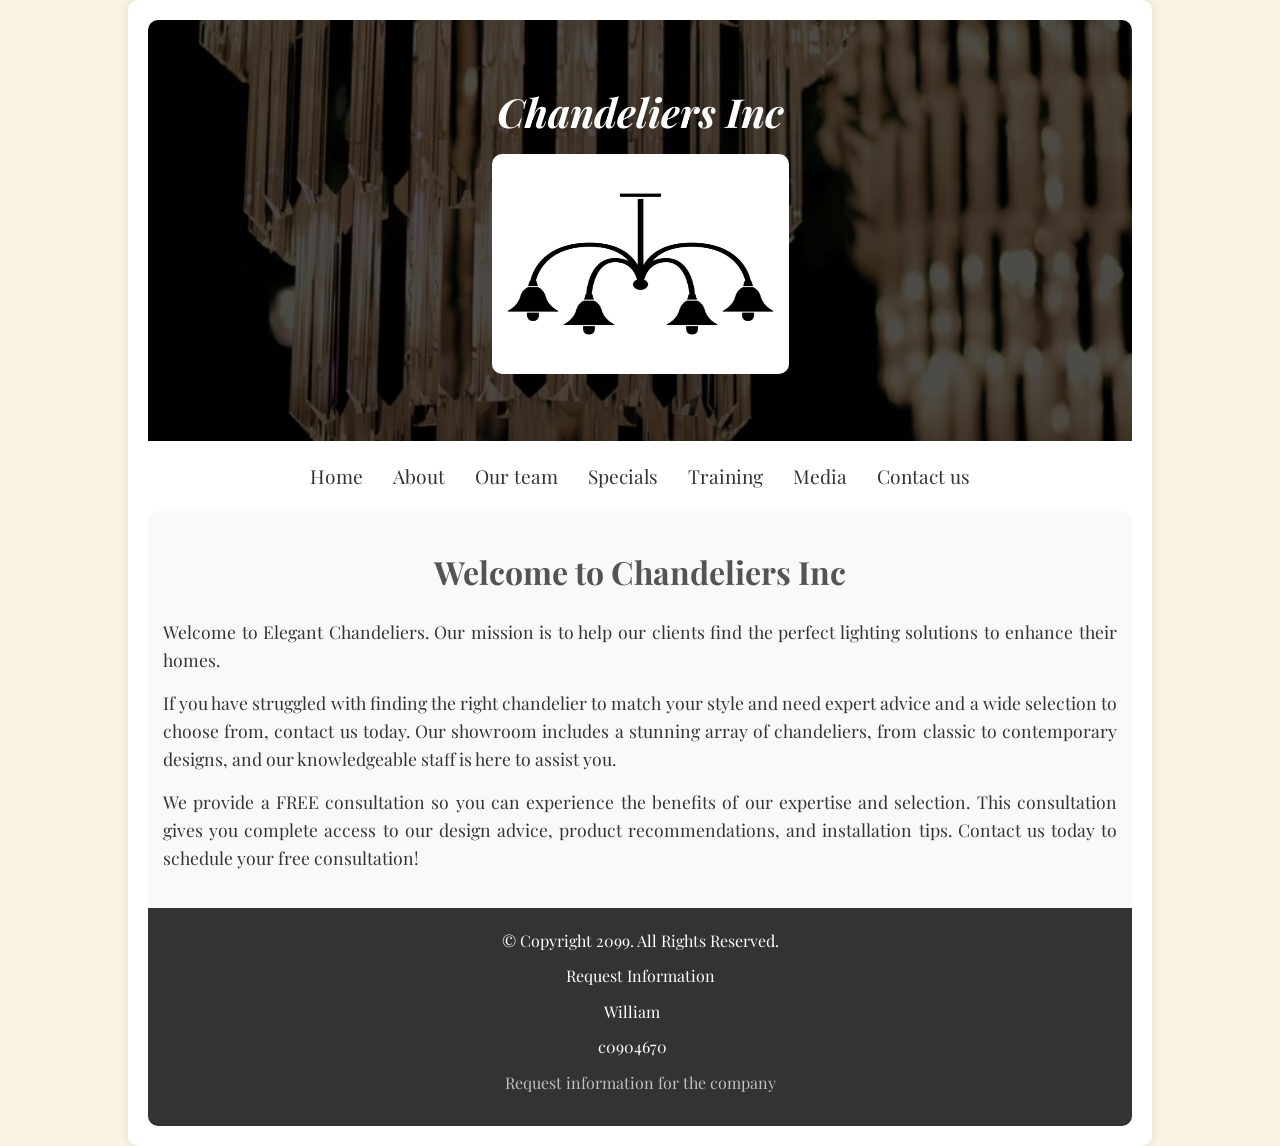
<file: index.html>
<!DOCTYPE html>
<html lang="en">
<head>
    <!--This website template  was created by: William Lemus Student ID: c0904670-->
    <title>Home - Chandeliers Inc</title>
    <meta charset="UTF-8">
    <link rel="icon" type="image/x-icon" href="images/chandelier_fav_icon.png">
    <meta name="viewport" content="width=device-width, initial-scale=1.0">
    <link rel="stylesheet" href="css/style.css">
    <link rel="preconnect" href="https://fonts.googleapis.com">
    <link rel="preconnect" href="https://fonts.gstatic.com" crossorigin>
    <link href="https://fonts.googleapis.com/css2?family=Playfair+Display:ital,wght@0,400..900;1,400..900&display=swap" rel="stylesheet">
</head>
<body>

    <div id="container">
    
        <!--Use the header area for the website name or logo-->
        <header>
            <h1>Chandeliers Inc</h1>
            <a href="index.html"><img src="images/chandeliers-logo.jpg" alt="chandeliers logo" height="220" width="297"></a>
        </header>
        <!--Use the nav area to add hyperlinks to other pages within the website-->

        <nav>
            <button class="hamburger" aria-label="Toggle navigation">
                &#9776;
            </button>
            <ul class="nav-menu">
                <li><a href="index.html">Home</a></li>
                <li><a href="about.html">About</a></li>
                <li><a href="team.html">Our team</a></li>
                <li><a href="specials.html">Specials</a></li>
                <li><a href="training.html">Training</a></li>
                <li><a href="media.html">Media</a></li>
                <li><a href="contact.html">Contact us</a></li>
            </ul>
        </nav>
        
        <!--Use the main area to add the main content of the webpage-->
        <main>

            <div id="intro">

                <h1>Welcome to Chandeliers Inc</h1>

                <p>Welcome to Elegant Chandeliers. Our mission is to help our clients find the perfect lighting solutions to enhance their homes.</p>

                <p>If you have struggled with finding the right chandelier to match your style and need expert advice and a wide selection to choose from, contact us today. Our showroom includes a stunning array of chandeliers, from classic to contemporary designs, and our knowledgeable staff is here to assist you.</p>
    
                <p>We provide a FREE consultation so you can experience the benefits of our expertise and selection. This consultation gives you complete access to our design advice, product recommendations, and installation tips. Contact us today to schedule your free consultation!</p>

            </div>
   
        </main>
        
        
        <!--Use the footer area to add webpage footer content-->
        <footer>
            <p>&copy; Copyright 2099. All Rights Reserved.</p>
            <p>Request Information</p>
            <p>William &nbsp; &nbsp;</p>
            <p>c0904670 &nbsp; &nbsp;</p>
            <p><a href="mailto:chandelierscompany@chandeliers.com">Request information for the company</a></p>
        </footer>
    </div>
    <script src="script/script.js"></script>
</body>
</html>
</file>
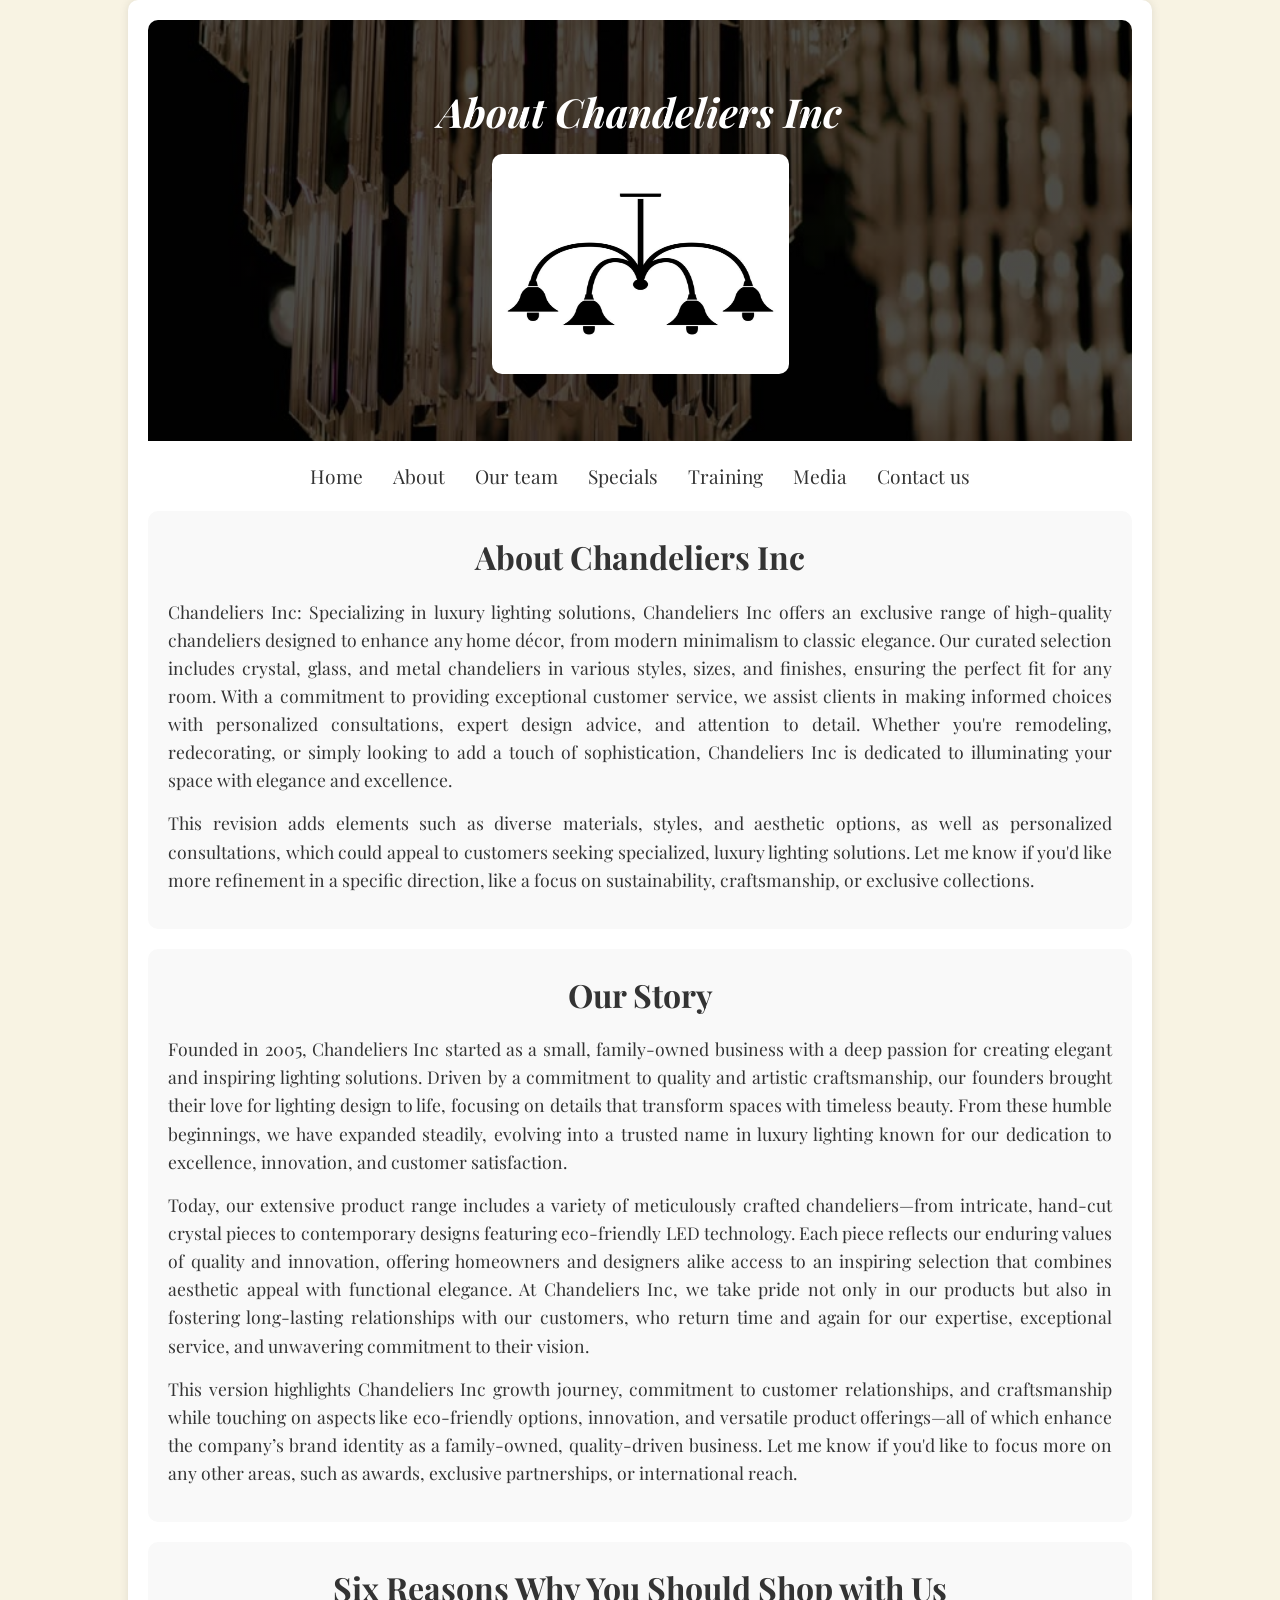
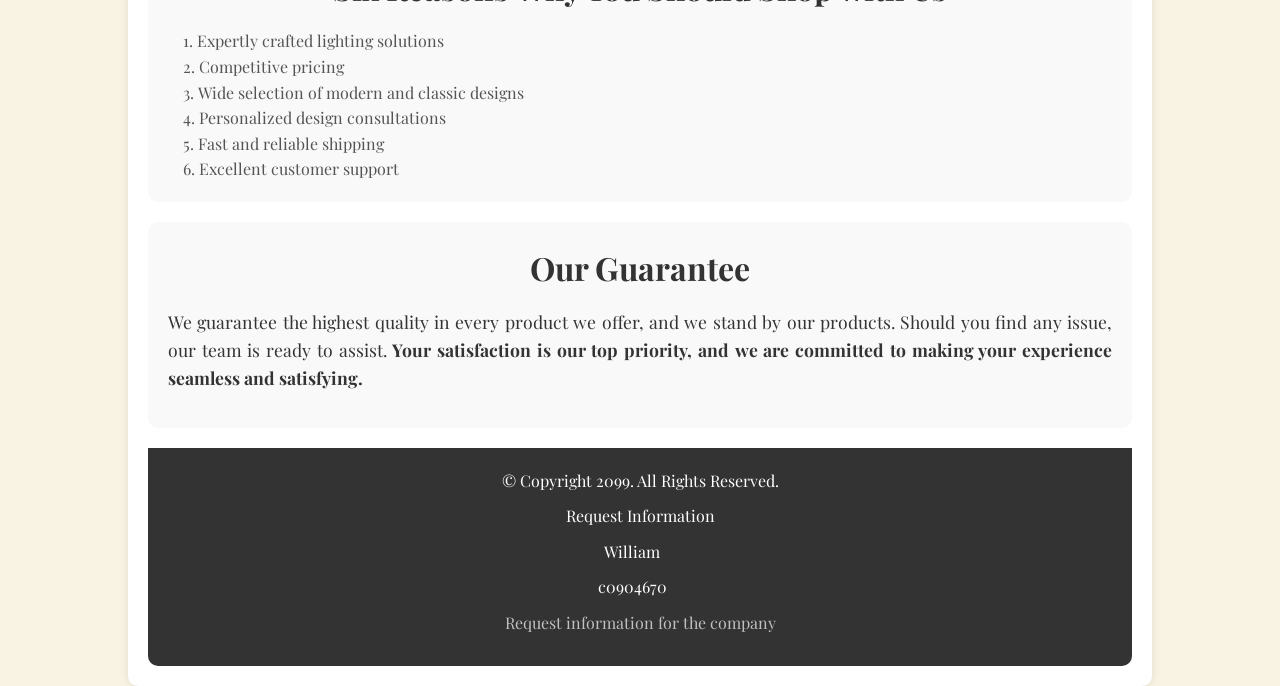
<file: about.html>
<!DOCTYPE html>
<html lang="en">
<head>
     <!--This website was created by: William Lemus Student ID: c0904670-->
    <title>About Us - Chandeliers Inc</title>
    <meta charset="UTF-8">
    <link rel="icon" type="image/x-icon" href="images/chandelier_fav_icon.png">
    <meta name="viewport" content="width=device-width, initial-scale=1.0">
    <link rel="stylesheet" href="css/about.css">
    <link rel="preconnect" href="https://fonts.googleapis.com">
    <link rel="preconnect" href="https://fonts.gstatic.com" crossorigin>
    <link href="https://fonts.googleapis.com/css2?family=Playfair+Display:ital,wght@0,400..900;1,400..900&display=swap" rel="stylesheet">
</head>
<body>
    <div id="container">
        <header>
            <h1>About Chandeliers Inc</h1>
            <a href="index.html"><img src="images/chandeliers-logo.jpg" alt="chandeliers logo" height="220" width="297"></a>
        </header>

        <!-- Navigation -->
        <nav>
            <button class="hamburger" aria-label="Toggle navigation">
                &#9776;
            </button>
            <ul class="nav-menu">
                <li><a href="index.html">Home</a></li>
                <li><a href="about.html">About</a></li>
                <li><a href="team.html">Our team</a></li>
                <li><a href="specials.html">Specials</a></li>
                <li><a href="training.html">Training</a></li>
                <li><a href="media.html">Media</a></li>
                <li><a href="contact.html">Contact us</a></li>
            </ul>
        </nav>

        <!-- About Section -->
        <section class="viewport mobile">
            <h2>About Chandeliers Inc</h2>
            <p>Chandeliers Inc: Specializing in luxury lighting solutions, Chandeliers Inc offers an exclusive range of high-quality chandeliers designed to enhance any home décor, from modern minimalism to classic elegance. Our curated selection includes crystal, glass, and metal chandeliers in various styles, sizes, and finishes, ensuring the perfect fit for any room. With a commitment to providing exceptional customer service, we assist clients in making informed choices with personalized consultations, expert design advice, and attention to detail. Whether you're remodeling, redecorating, or simply looking to add a touch of sophistication, Chandeliers Inc is dedicated to illuminating your space with elegance and excellence.</p>
            <p>This revision adds elements such as diverse materials, styles, and aesthetic options, as well as personalized consultations, which could appeal to customers seeking specialized, luxury lighting solutions. Let me know if you'd like more refinement in a specific direction, like a focus on sustainability, craftsmanship, or exclusive collections.</p>
        </section>

        <!-- Our Story Section -->
        <section class="viewport tablet">
            <h2>Our Story</h2>
            <p>Founded in 2005, Chandeliers Inc started as a small, family-owned business with a deep passion for creating elegant and inspiring lighting solutions. Driven by a commitment to quality and artistic craftsmanship, our founders brought their love for lighting design to life, focusing on details that transform spaces with timeless beauty. From these humble beginnings, we have expanded steadily, evolving into a trusted name in luxury lighting known for our dedication to excellence, innovation, and customer satisfaction.</p>
            <p>Today, our extensive product range includes a variety of meticulously crafted chandeliers—from intricate, hand-cut crystal pieces to contemporary designs featuring eco-friendly LED technology. Each piece reflects our enduring values of quality and innovation, offering homeowners and designers alike access to an inspiring selection that combines aesthetic appeal with functional elegance. At Chandeliers Inc, we take pride not only in our products but also in fostering long-lasting relationships with our customers, who return time and again for our expertise, exceptional service, and unwavering commitment to their vision.</p>
            <p>This version highlights Chandeliers Inc growth journey, commitment to customer relationships, and craftsmanship while touching on aspects like eco-friendly options, innovation, and versatile product offerings—all of which enhance the company’s brand identity as a family-owned, quality-driven business. Let me know if you'd like to focus more on any other areas, such as awards, exclusive partnerships, or international reach.</p>
        </section>

        <!-- Reasons to Shop with Us -->
        <section class="viewport desktop">
            <h2>Six Reasons Why You Should Shop with Us</h2>
            <ol>
                <li>Expertly crafted lighting solutions</li>
                <li>Competitive pricing</li>
                <li>Wide selection of modern and classic designs</li>
                <li>Personalized design consultations</li>
                <li>Fast and reliable shipping</li>
                <li>Excellent customer support</li>
            </ol>
        </section>

        <!-- Our Guarantee Section -->
        <section class="viewport desktop">
            <h2>Our Guarantee</h2>
            <p>We guarantee the highest quality in every product we offer, and we stand by our products. Should you find any issue, our team is ready to assist. <strong>Your satisfaction is our top priority, and we are committed to making your experience seamless and satisfying.</strong></p>
        </section>

        <!-- Footer -->
        <footer>
            <p>&copy; Copyright 2099. All Rights Reserved.</p>
            <p>Request Information</p>
            <p>William &nbsp; &nbsp;</p>
            <p>c0904670 &nbsp; &nbsp;</p>
            <p><a href="mailto:chandelierscompany@chandeliers.com">Request information for the company</a></p>
        </footer>
    </div>
    <script src="script/script.js"></script>
</body>
</html>
</file>
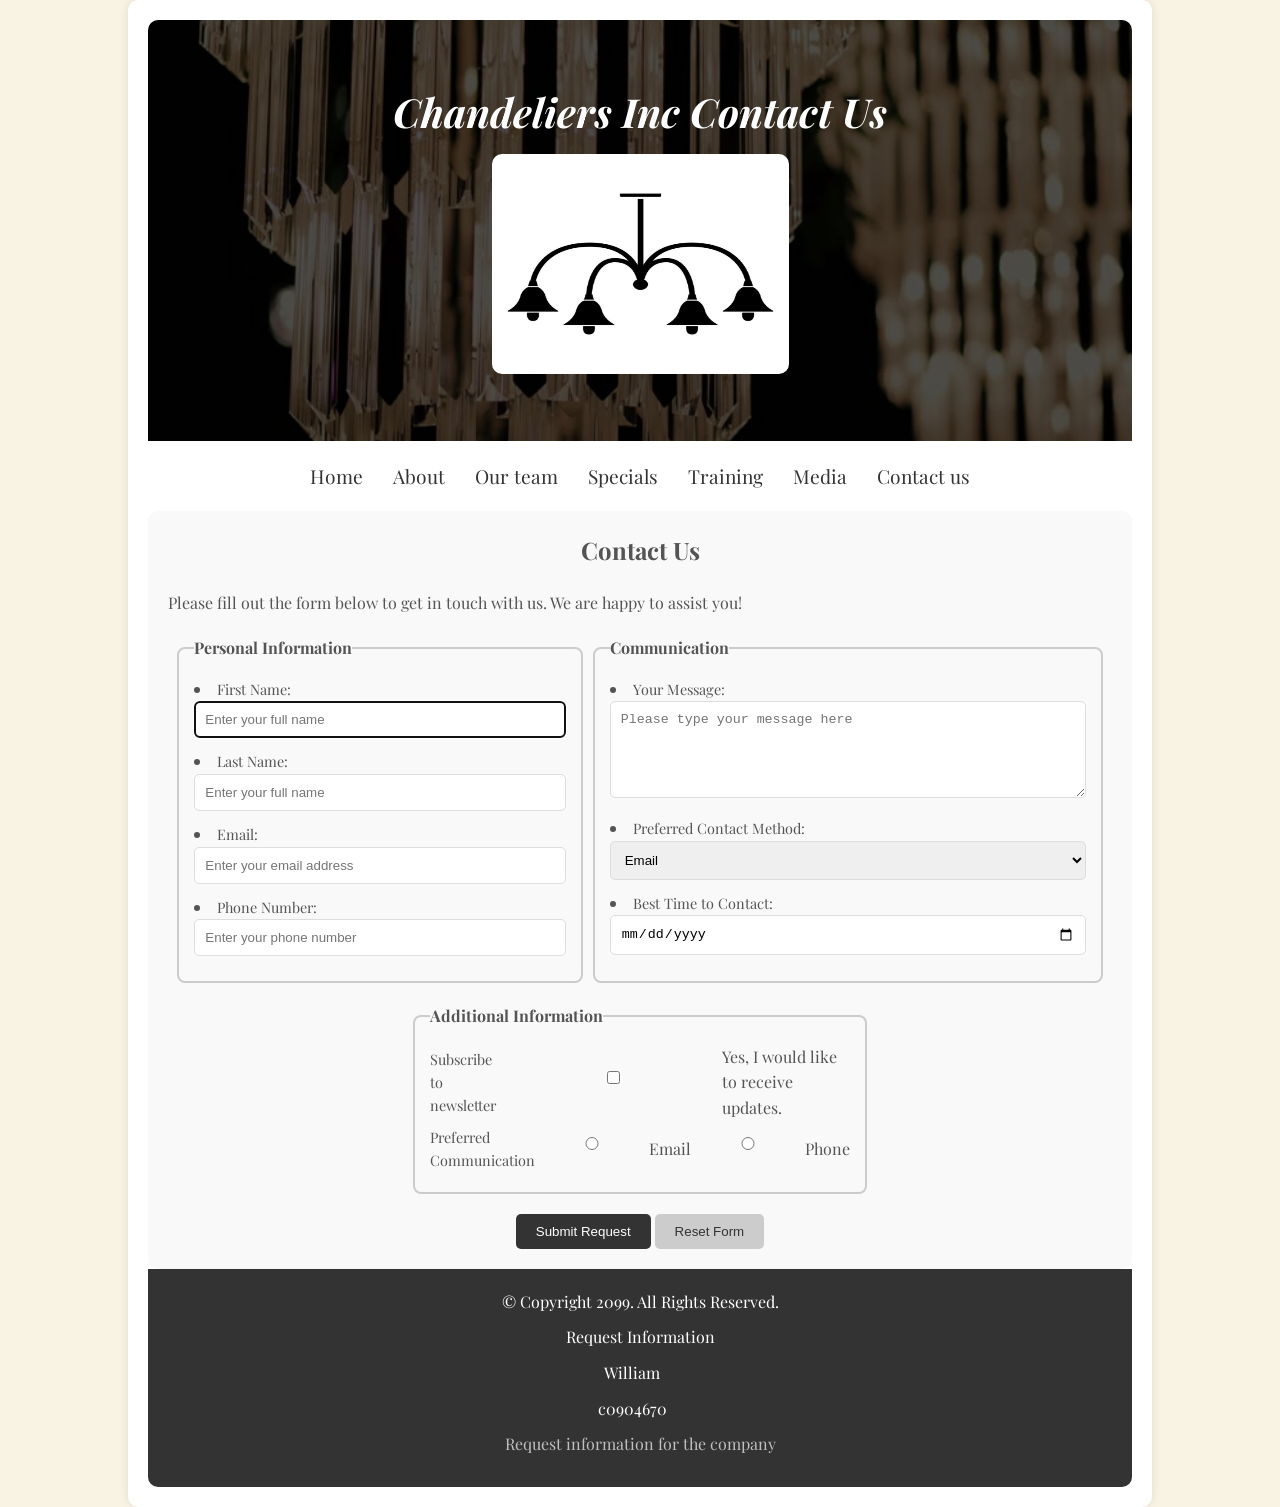
<file: contact.html>
<!DOCTYPE html>
<html lang="en">
<head>
     <!--This website was created by: William Lemus Student ID: c0904670-->
    <title>Contact Us - Chandeliers Inc</title>
    <meta charset="UTF-8">
    <link rel="icon" type="image/x-icon" href="images/chandelier_fav_icon.png">
    <meta name="viewport" content="width=device-width, initial-scale=1.0">
    <link rel="stylesheet" href="css/contact.css"> <!-- Link to the external CSS file -->
    <link rel="preconnect" href="https://fonts.googleapis.com">
    <link rel="preconnect" href="https://fonts.gstatic.com" crossorigin>
    <link href="https://fonts.googleapis.com/css2?family=Playfair+Display:ital,wght@0,400..900;1,400..900&display=swap" rel="stylesheet">
</head>
<body>

    <div id="container">
        <header>
            <h1>Chandeliers Inc Contact Us</h1>
            <a href="index.html"><img src="images/chandeliers-logo.jpg" alt="chandeliers logo" height="220" width="297"></a>
        </header>
        <nav>
            <button class="hamburger" aria-label="Toggle navigation">
                &#9776;
            </button>
            <ul class="nav-menu">
                <li><a href="index.html">Home</a></li>
                <li><a href="about.html">About</a></li>
                <li><a href="team.html">Our team</a></li>
                <li><a href="specials.html">Specials</a></li>
                <li><a href="training.html">Training</a></li>
                <li><a href="media.html">Media</a></li>
                <li><a href="contact.html">Contact us</a></li>
            </ul>
        </nav>

        <!-- Contact Form Section -->
        <main>
            <h2>Contact Us</h2>
            <p>Please fill out the form below to get in touch with us. We are happy to assist you!</p>

            <form id="contact-form" action="#" method="post">
                <div class="flex">
                    <fieldset>
                        <legend>Personal Information</legend>
                        <ul>
                            <li>
                                <label for="Fname">First Name:</label>
                                <input type="text" id="name" name="name" value="" size="30" required autofocus placeholder="Enter your full name">
                            </li>
                            <li>
                                <label for="Lname">Last Name:</label>
                                <input type="text" id="name" name="name" value="" size="30" required autofocus placeholder="Enter your full name">
                            </li>
                            <li>
                                <label for="email">Email:</label>
                                <input type="email" id="email" name="email" required placeholder="Enter your email address">
                            </li>
                            <li>
                                <label for="phone">Phone Number:</label>
                                <input type="text" id="phone" name="phone" placeholder="Enter your phone number">
                            </li>
                        </ul>
                    </fieldset>
                    <fieldset>
                        <legend>Communication</legend>
                        <ul>
                            <li>
                                <label for="message">Your Message:</label>
                                <textarea id="message" name="message" rows="5" cols="40" placeholder="Please type your message here" required></textarea>
                            </li>
                            <li>
                                <label for="preferred_contact">Preferred Contact Method:</label>
                                <select id="preferred_contact" name="preferred_contact">
                                    <option value="email">Email</option>
                                    <option value="phone">Phone</option>
                                </select>
                            </li>
                            <li>
                                <label for="contact_time">Best Time to Contact:</label>
                                <input type="date" id="contact_time" name="contact_time">
                            </li>
                        </ul>
                    </fieldset>
                </div>
                <div class="field">
                <fieldset>
                    
                        <legend>Additional Information</legend>
                        <div class="form-group">
                            <label for="subscribe">Subscribe to newsletter</label>
                            <input type="checkbox" id="subscribe" name="subscribe" value="yes"> Yes, I would like to receive updates.
                        </div>
                        <div class="form-group">
                            <label for="communication">Preferred Communication</label>
                            <input type="radio" id="email_contact" name="communication" value="email"> Email
                            <input type="radio" id="phone_contact" name="communication" value="phone"> Phone
                        </div>
                </div>
                </fieldset>
                <div class="form-actions">
                    <button type="submit">Submit Request</button>
                    <button type="reset">Reset Form</button>
                </div>
            </form>
        </main>

        <footer>
            <p>&copy; Copyright 2099. All Rights Reserved.</p>
            <p>Request Information</p>
            <p>William &nbsp; &nbsp;</p>
            <p>c0904670 &nbsp; &nbsp;</p>
            <p><a href="mailto:chandelierscompany@chandeliers.com">Request information for the company</a></p>
        </footer>
    </div>
    <script src="script/script.js"></script>   
</body>
</html>
</file>
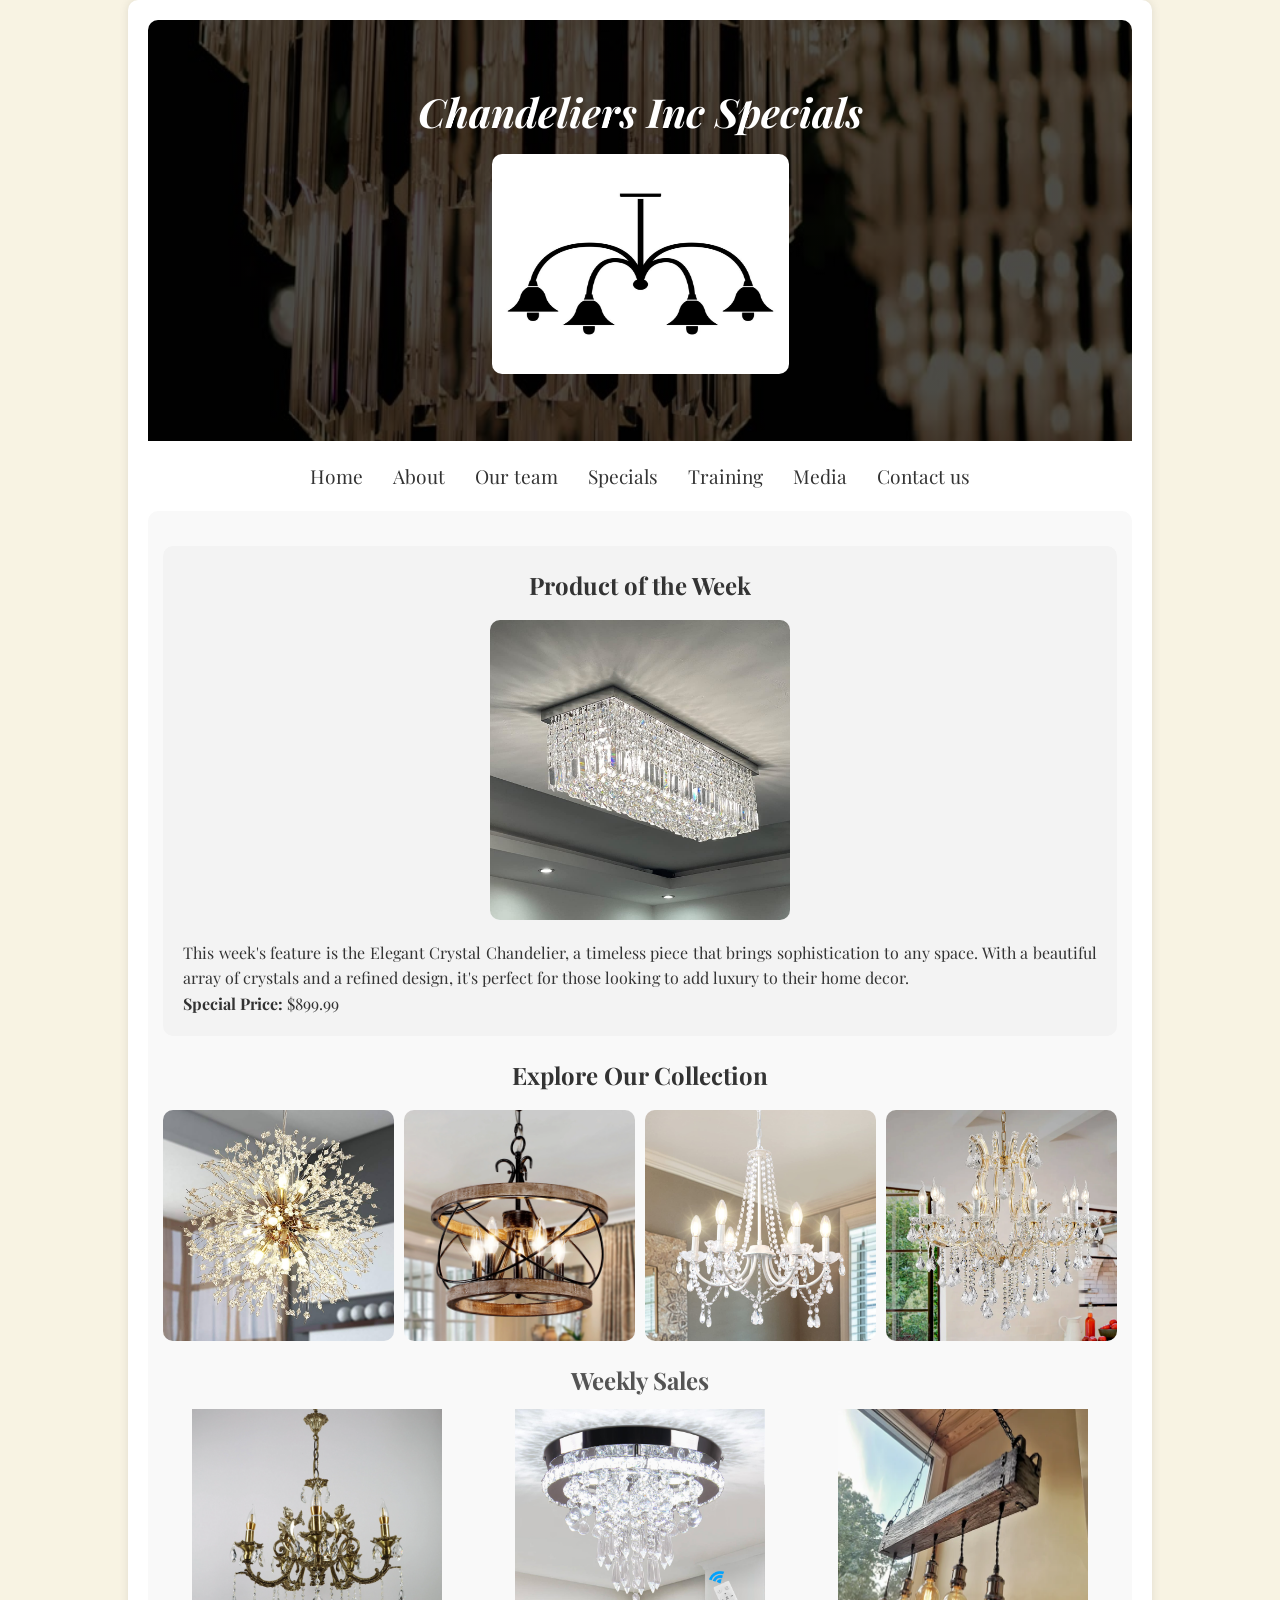
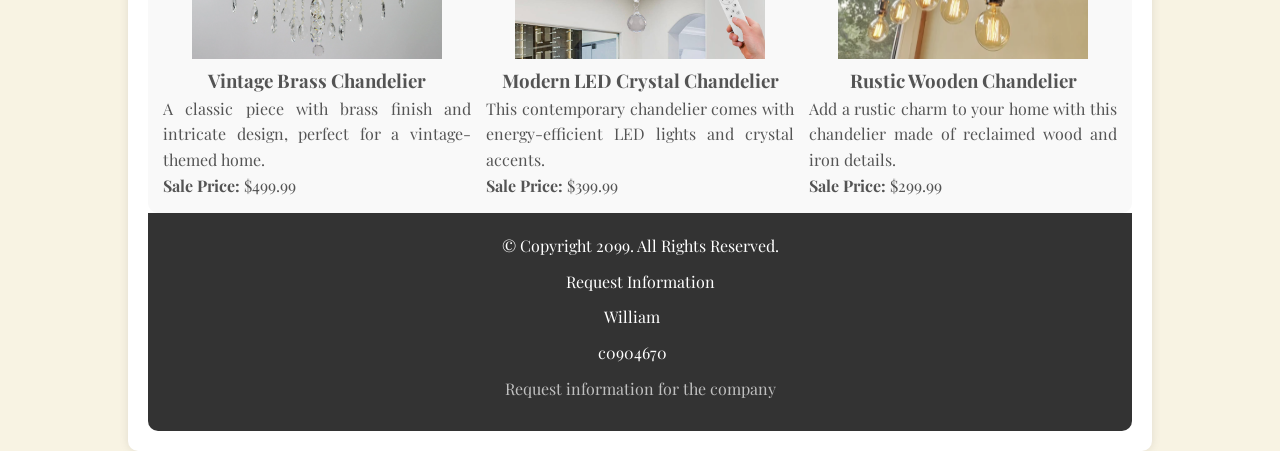
<file: specials.html>
<!DOCTYPE html>
<html lang="en">
<head>
     <!--This website was created by: William Lemus Student ID: c0904670-->
    <title>Specials - Chandeliers Inc</title>
    <meta charset="UTF-8">
    <link rel="icon" type="image/x-icon" href="images/chandelier_fav_icon.png">
    <meta name="viewport" content="width=device-width, initial-scale=1.0">
    <link rel="stylesheet" href="css/style.css">
    <link rel="preconnect" href="https://fonts.googleapis.com">
    <link rel="preconnect" href="https://fonts.gstatic.com" crossorigin>
    <link href="https://fonts.googleapis.com/css2?family=Playfair+Display:ital,wght@0,400..900;1,400..900&display=swap" rel="stylesheet">
</head>
<body>
    <div id="container">

        <header>
            <h1>Chandeliers Inc Specials</h1>
            <a href="index.html"><img src="images/chandeliers-logo.jpg" alt="chandeliers logo" height="220" width="297"></a>
        </header>
        
        <!-- Banner Section -->
        <!-- <section id="banner">
                <h1>Chandeliers Inc Specials</h1>
            </section>-->

        <!-- Navigation -->
        <nav>
            <button class="hamburger" aria-label="Toggle navigation">
                &#9776;
            </button>
            <ul class="nav-menu">
                <li><a href="index.html">Home</a></li>
                <li><a href="about.html">About</a></li>
                <li><a href="team.html">Our team</a></li>
                <li><a href="specials.html">Specials</a></li>
                <li><a href="training.html">Training</a></li>
                <li><a href="media.html">Media</a></li>
                <li><a href="contact.html">Contact us</a></li>
            </ul>
        </nav>

        <!-- Main Content -->
        <main>
            <!-- Product of the Week -->
            <section id="product-of-the-week">
                <h2>Product of the Week</h2>
                <div class="product-details">
                    <img src="images/Elegant_Crystal_Chandelier.jpg" alt="Product of the Week - Elegant Crystal Chandelier" class="product-img">
                    <div class="product-description">
                        <p>This week's feature is the Elegant Crystal Chandelier, a timeless piece that brings sophistication to any space. With a beautiful array of crystals and a refined design, it's perfect for those looking to add luxury to their home decor.</p>
                        <p><strong>Special Price:</strong> $899.99</p>
                    </div>
                </div>
            </section>

            <!-- Chandelier Gallery -->
            <section id="gallery">
                <h2>Explore Our Collection</h2>
                <div class="gallery-images">
                    <img src="images/Chandeliers1.jpg" alt="Chandelier 1">
                    <img src="images/chandeliers2.jpg" alt="Chandelier 2">
                    <img src="images/chandeliers3.jpg" alt="Chandelier 3">
                    <img src="images/chandeliers44.png" alt="Chandelier 4">
                </div>
            </section>

            <!-- Weekly Sales Section -->
            <section id="weekly-sales">
                <h2>Weekly Sales</h2>
                <div class="sales-items">
                    <div class="sale-item">
                        <img src="images/Vintage_Brass_Chandelier.jpg" alt="Vintage Brass Chandelier" width="250" height="250">
                        <div class="sale-description">
                            <h3>Vintage Brass Chandelier</h3>
                            <p>A classic piece with brass finish and intricate design, perfect for a vintage-themed home.</p>
                            <p><strong>Sale Price:</strong> $499.99</p>
                        </div>
                    </div>

                    <div class="sale-item">
                        <img src="images/Modern_LED_Crystal_Chandelier.jpg" alt="Modern LED Crystal Chandelier" width="250" height="250">
                        <div class="sale-description">
                            <h3>Modern LED Crystal Chandelier</h3>
                            <p>This contemporary chandelier comes with energy-efficient LED lights and crystal accents.</p>
                            <p><strong>Sale Price:</strong> $399.99</p>
                        </div>
                    </div>

                    <div class="sale-item">
                        <img src="images/Rustic_Wooden_Chandelier.jpg" alt="Rustic Wooden Chandelier" width="250" height="250">
                        <div class="sale-description">
                            <h3>Rustic Wooden Chandelier</h3>
                            <p>Add a rustic charm to your home with this chandelier made of reclaimed wood and iron details.</p>
                            <p><strong>Sale Price:</strong> $299.99</p>
                        </div>
                    </div>
                </div>
            </section>
        </main>

        <!-- Footer -->
        <footer>
            <p>&copy; Copyright 2099. All Rights Reserved.</p>
            <p>Request Information</p>
            <p>William &nbsp; &nbsp;</p>
            <p>c0904670 &nbsp; &nbsp;</p>
            <p><a href="mailto:chandelierscompany@chandeliers.com">Request information for the company</a></p>
        </footer>
    </div>
    <script src="script/script.js"></script>
</body>
</html>
</file>
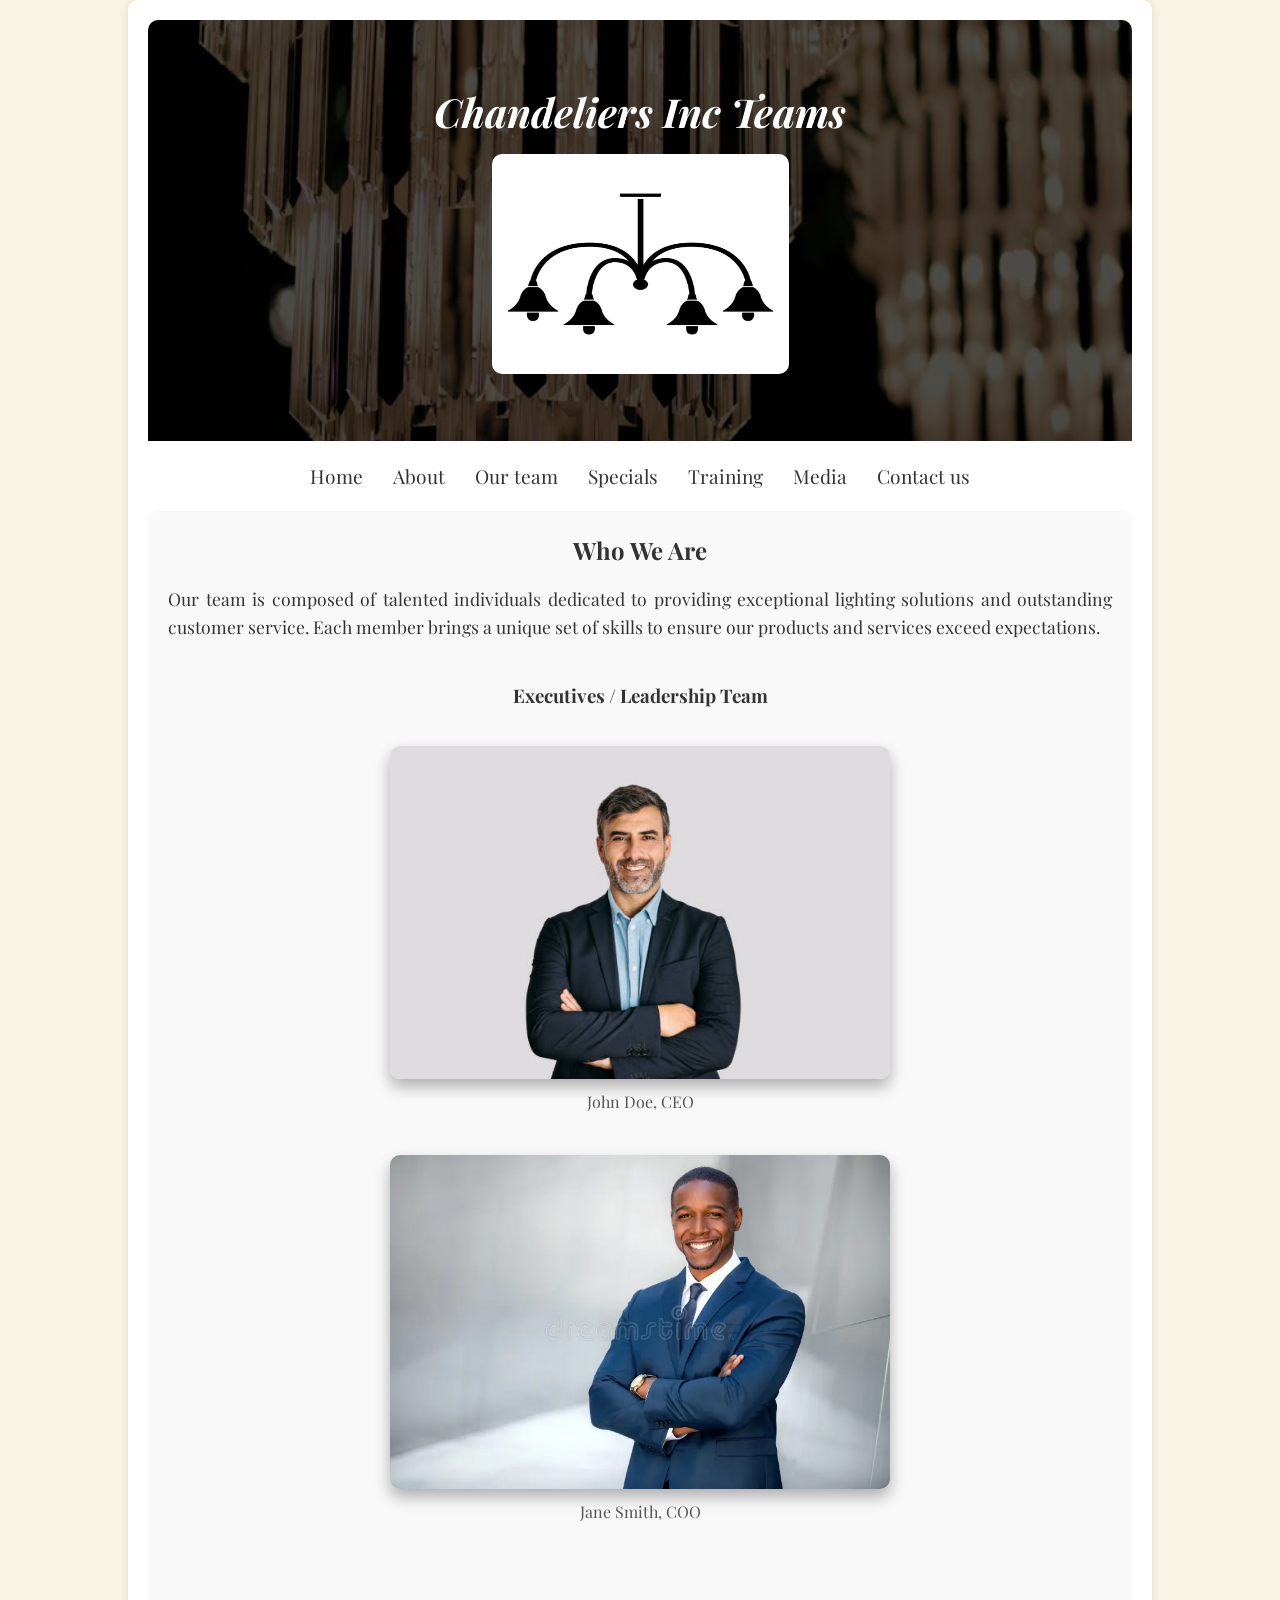
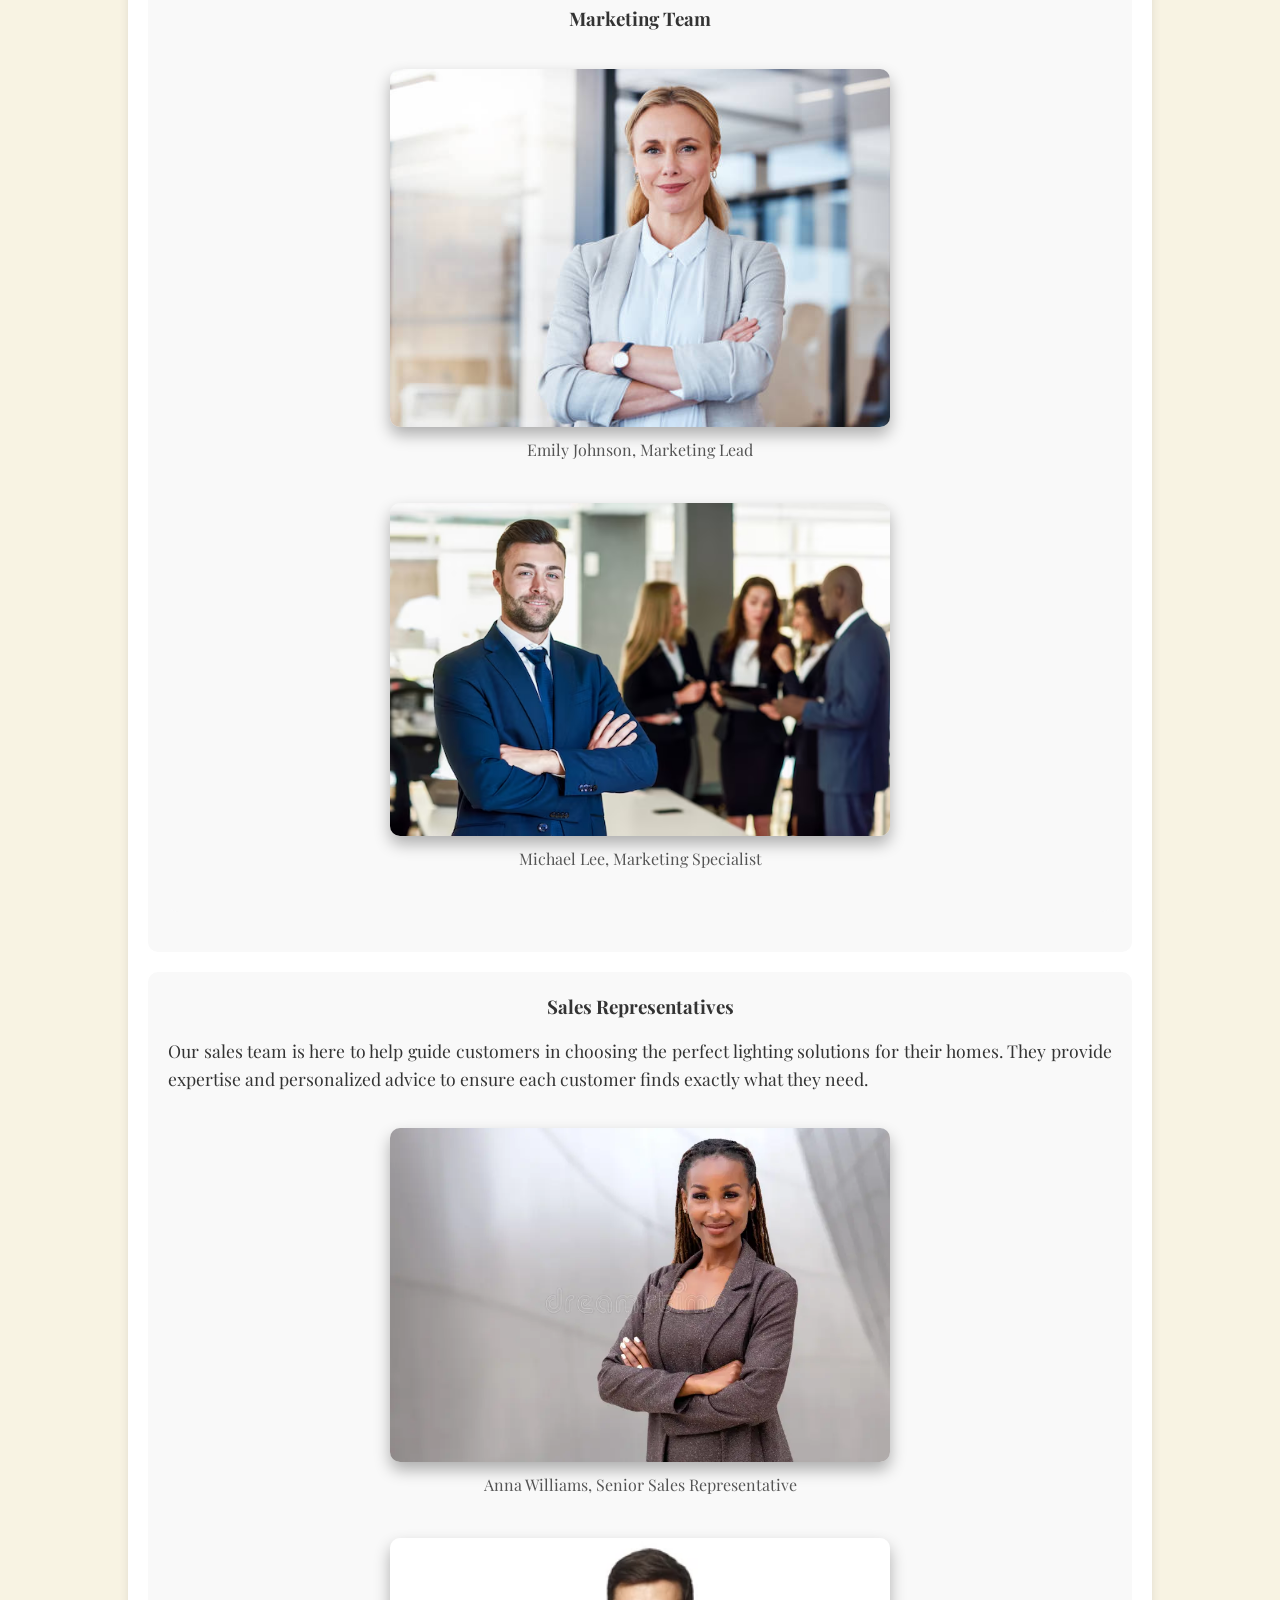
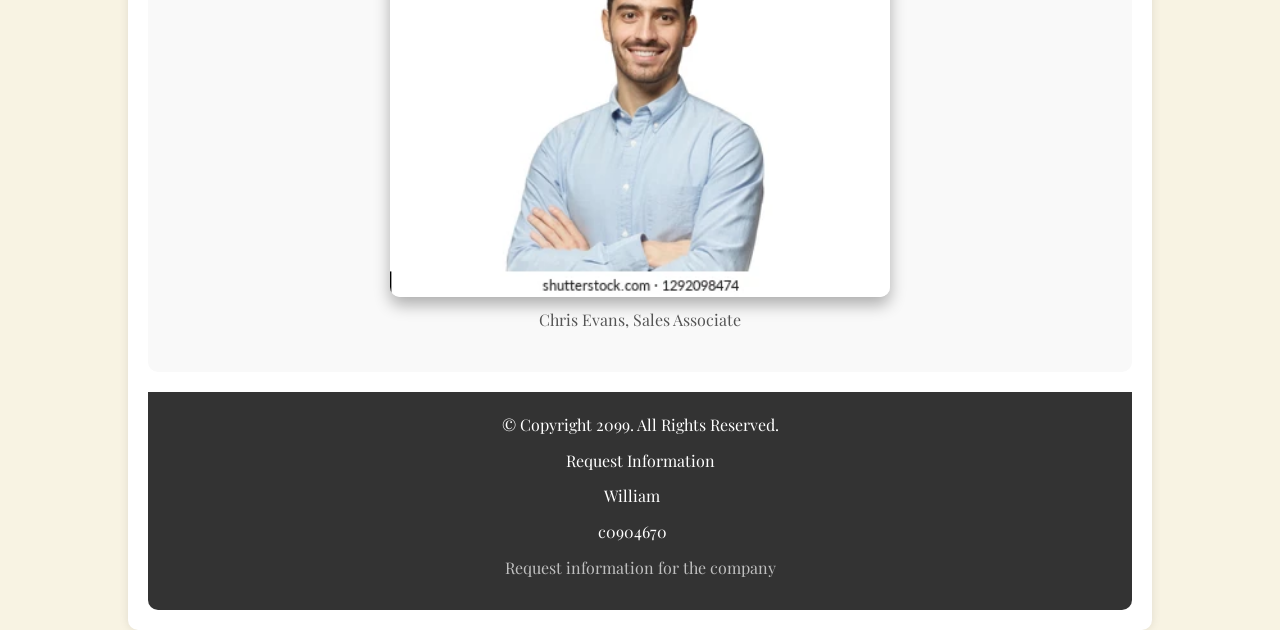
<file: team.html>
<!DOCTYPE html>
<html lang="en">
<head>
     <!--This website was created by: William Lemus Student ID: c0904670-->
    <title>Our Team - Chandeliers Inc</title>
    <link rel="icon" type="image/x-icon" href="images/chandelier_fav_icon.png">
    <meta charset="UTF-8">
    <meta name="viewport" content="width=device-width, initial-scale=1.0">
    <link rel="stylesheet" href="css/team.css">
    <link rel="preconnect" href="https://fonts.googleapis.com">
    <link rel="preconnect" href="https://fonts.gstatic.com" crossorigin>
    <link href="https://fonts.googleapis.com/css2?family=Playfair+Display:ital,wght@0,400..900;1,400..900&display=swap" rel="stylesheet">
</head>
<body>
    <div id="container">
        
        <header>
            <h1>Chandeliers Inc Teams</h1>
            <a href="index.html"><img src="images/chandeliers-logo.jpg" alt="chandeliers logo" height="220" width="297"></a>
        </header>
        
        <!-- Banner Section -->
        <!--<section id="banner">
            <h1>Chandeliers Inc Specials</h1>
        </section>-->

        <!-- Navigation -->
        <nav>
            <button class="hamburger" aria-label="Toggle navigation">
                &#9776;
            </button>
            <ul class="nav-menu">
                <li><a href="index.html">Home</a></li>
                <li><a href="about.html">About</a></li>
                <li><a href="team.html">Our team</a></li>
                <li><a href="specials.html">Specials</a></li>
                <li><a href="training.html">Training</a></li>
                <li><a href="media.html">Media</a></li>
                <li><a href="contact.html">Contact us</a></li>
            </ul>
        </nav>      
        <main class="team-main">
            <!-- Who We Are Section -->
            <section class="who-we-are-section">
                <h2 class="who-we-are-title">Who We Are</h2>
                <article class="who-we-are-article">
                    <p>Our team is composed of talented individuals dedicated to providing exceptional lighting solutions and outstanding customer service. Each member brings a unique set of skills to ensure our products and services exceed expectations.</p>
                </article>
                
                <!-- Executives Section with Figure and Caption -->
                 <div class="center">
                    <section class="executives-section">
                        <h3 class="executives-title">Executives / Leadership Team</h3>
                        <figure class="executive-figure">
                            <img src="images/Person1.jpg" alt="CEO Portrait" class="executive-img">
                            <figcaption class="executive-caption">John Doe, CEO</figcaption>
                        </figure>
                        <figure class="executive-figure">
                            <img src="images/Person2.jpg" alt="COO Portrait" class="executive-img">
                            <figcaption class="executive-caption">Jane Smith, COO</figcaption>
                        </figure>
                    </section>
                 </div>
                <!-- Marketing Team Section -->
                <section class="marketing-section">
                    <h3 class="marketing-title">Marketing Team</h3>
                    <figure class="marketing-figure">
                        <img src="images/PersonF.jpg" alt="Marketing Lead Portrait" class="marketing-img">
                        <figcaption class="marketing-caption">Emily Johnson, Marketing Lead</figcaption>
                    </figure>
                    <figure class="marketing-figure">
                        <img src="images/Person3.jpg" alt="Marketing Specialist Portrait" class="marketing-img">
                        <figcaption class="marketing-caption">Michael Lee, Marketing Specialist</figcaption>
                    </figure>
                </section>
            </section>
        
            <!-- Sales Representatives Section with Aside -->
            <section class="sales-section">
                <h3 class="sales-title">Sales Representatives</h3>
                <article class="sales-article">
                    <p>Our sales team is here to help guide customers in choosing the perfect lighting solutions for their homes. They provide expertise and personalized advice to ensure each customer finds exactly what they need.</p>
                </article>
                <div id="centerimage">
                    <figure class="sales-figure">
                        <img src="images/PersonF2.jpg" alt="Sales Representative Portrait" class="sales-img">
                        <figcaption class="sales-caption">Anna Williams, Senior Sales Representative</figcaption>
                    </figure>
                    <figure class="sales-figure">
                        <img src="images/Person4.jpg" alt="Sales Associate Portrait" class="sales-img">
                        <figcaption class="sales-caption">Chris Evans, Sales Associate</figcaption>
                    </figure>
                </div>
            </section>
        </main>
        <footer>
            <p>&copy; Copyright 2099. All Rights Reserved.</p>
            <p>Request Information</p>
            <p>William &nbsp; &nbsp;</p>
            <p>c0904670 &nbsp; &nbsp;</p>
            <p><a href="mailto:chandelierscompany@chandeliers.com">Request information for the company</a></p>
        </footer>
    </div>
    <script src="script/script.js"></script>
</body>


</html>
</file>
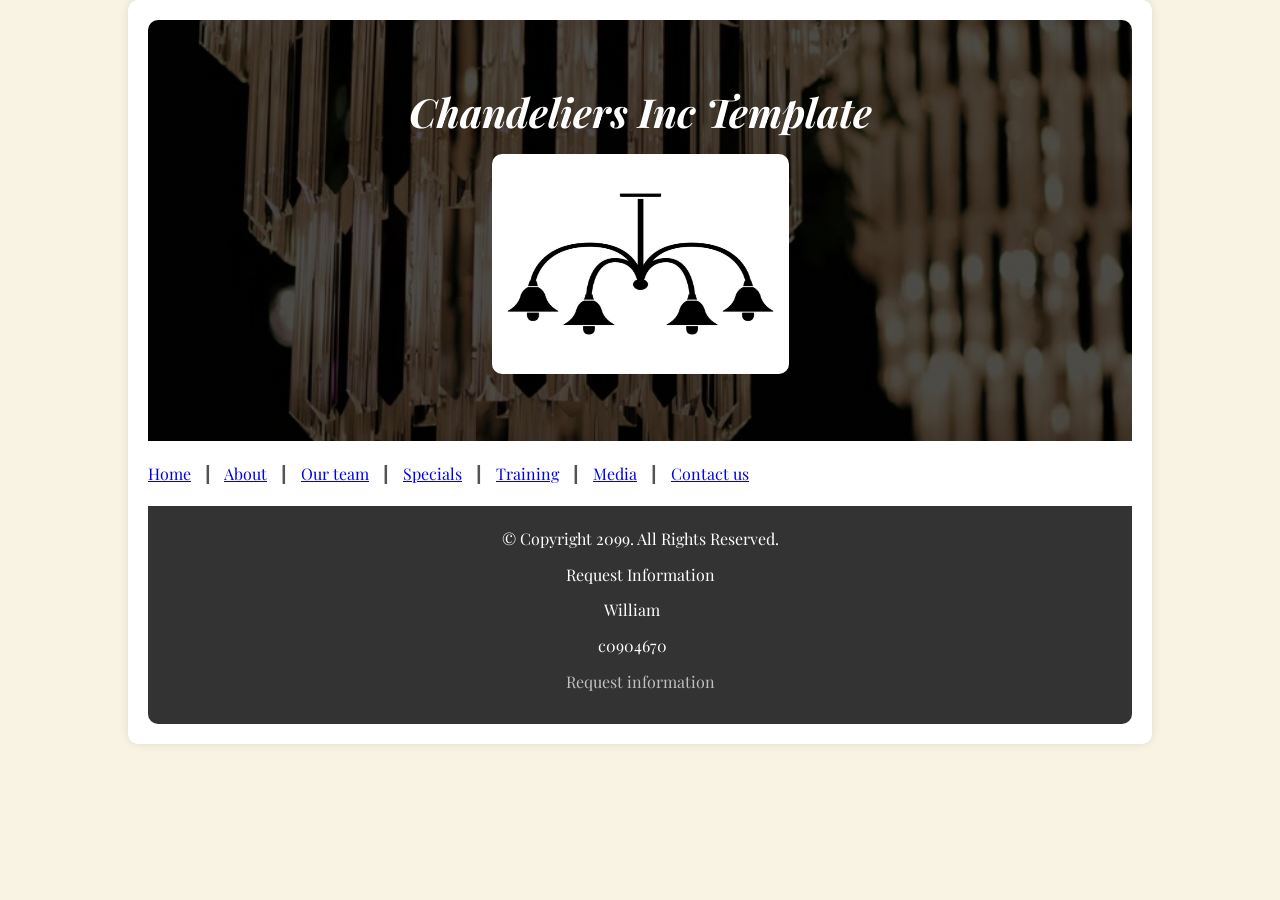
<file: template.html>
<!DOCTYPE html>
<html lang="en">
<head>
     <!--This website was created by: William Lemus Student ID: c0904670-->
    <title>Document</title>
    <meta charset="UTF-8">
    <link rel="icon" type="image/x-icon" href="images/chandelier_fav_icon.png">
    <meta name="viewport" content="width=device-width, initial-scale=1.0">
    <link rel="stylesheet" href="css/style.css">
    <link rel="preconnect" href="https://fonts.googleapis.com">
    <link rel="preconnect" href="https://fonts.gstatic.com" crossorigin>
    <link href="https://fonts.googleapis.com/css2?family=Playfair+Display:ital,wght@0,400..900;1,400..900&display=swap" rel="stylesheet">
</head>
<body>
    <div id="container">

        <header>
            <h1>Chandeliers Inc Template</h1>
            <a href="index.html"><img src="images/chandeliers-logo.jpg" alt="chandeliers logo" height="220" width="297"></a>
        </header>

        <!--Use the header area for the website name or logo-->
        <!--
        <header>
            <h1>Forward Fitness Club</h1>

        <a href="index.html"><img src="images/forward-fitness-logo.png" alt="Forward Fitness club logo" height="220" width="297"></a>
        </header>-->

        <!--Use the nav area to add hyperlinks to other pages within the website-->
        <nav>    
            <p><a href="index.html">Home</a> &nbsp; &#9475; &nbsp;
                <a href="about.html">About</a> &nbsp; &#9475; &nbsp;
                <a href="team.html">Our team</a> &nbsp; &#9475; &nbsp;
                <a href="specials.html">Specials</a> &nbsp; &#9475; &nbsp;
                <a href="training.html">Training</a> &nbsp; &#9475; &nbsp;
                <a href="media.html">Media</a> &nbsp; &#9475; &nbsp;
               <!-- <a href="faqs.html">FAQs</a> &nbsp; &#9475; &nbsp;-->
                <a href="contact.html">Contact us</a></p>
        </nav>

        <!--Use the main area to add the main content of the webpage-->
        <div>
        </div>

        <!--Use the footer area to add webpage footer content-->

        
        <footer>
            <p>&copy; Copyright 2099. All Rights Reserved.</p>
            <p>Request Information</p>
            <p>William &nbsp; &nbsp;</p>
            <p>c0904670 &nbsp; &nbsp;</p>
            <p><a href="mailto:chandelierscompany@chandeliers.com">Request information</a></p>
        </footer>
    </div>
    <script src="script/script.js"></script>
</body>

</html>
</file>
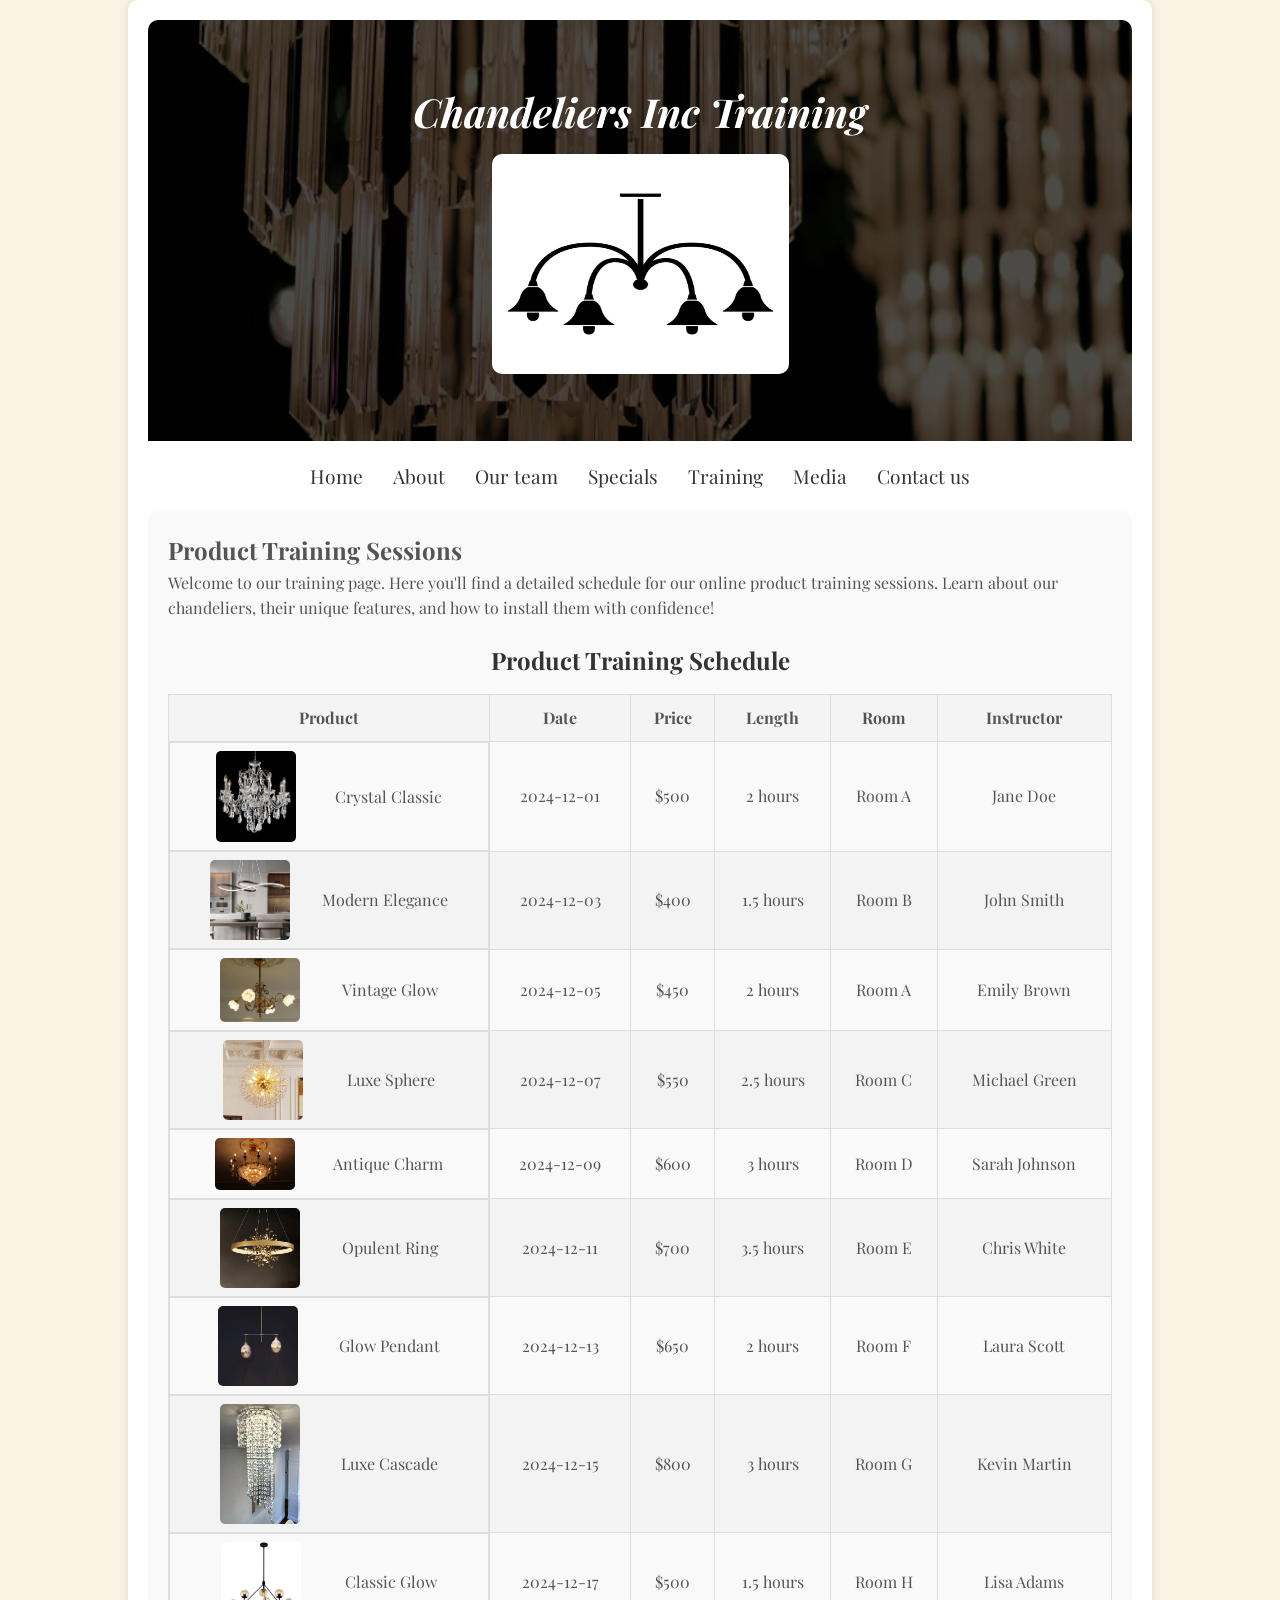
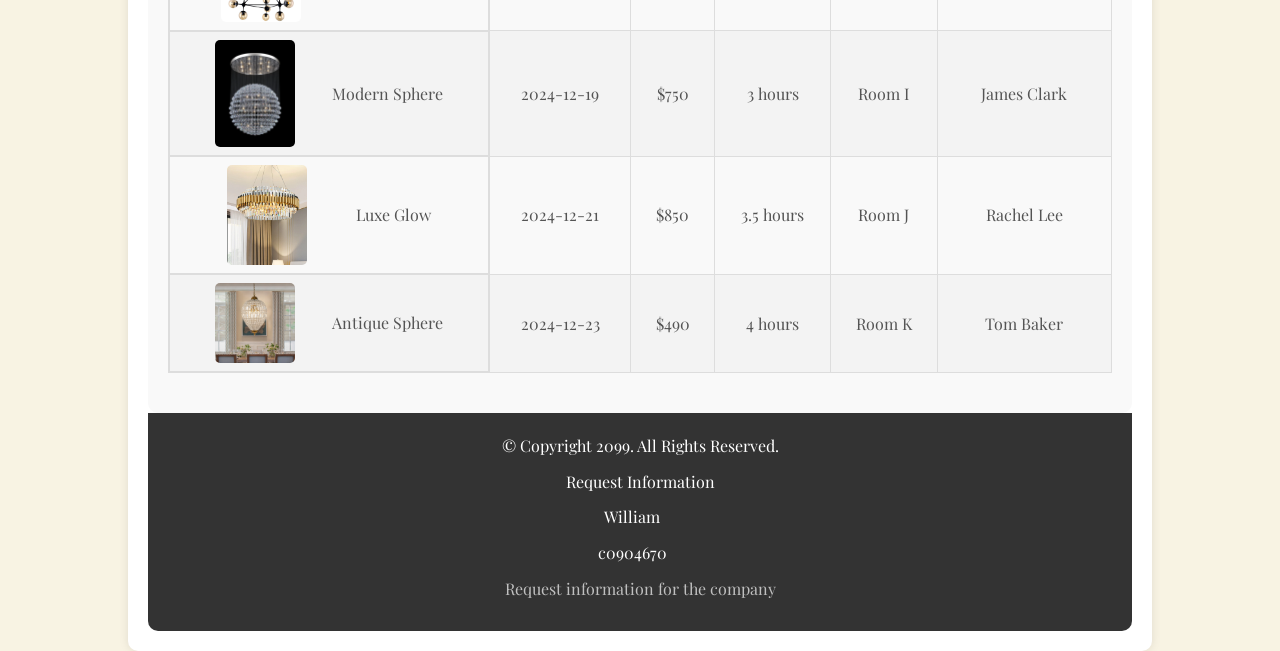
<file: training.html>
<!DOCTYPE html>
<html lang="en">
<head>
     <!--This website was created by: William Lemus Student ID: c0904670-->
    <title>Training - Chandeliers Inc</title>
    <meta charset="UTF-8">
    <link rel="icon" type="image/x-icon" href="images/chandelier_fav_icon.png">
    <meta name="viewport" content="width=device-width, initial-scale=1.0">
    <link rel="stylesheet" href="css/training.css">
    <link rel="preconnect" href="https://fonts.googleapis.com">
    <link rel="preconnect" href="https://fonts.gstatic.com" crossorigin>
    <link href="https://fonts.googleapis.com/css2?family=Playfair+Display:ital,wght@0,400..900;1,400..900&display=swap" rel="stylesheet">
</head>
<body>
    <div id="container">

        <header>
            <h1>Chandeliers Inc Training</h1>
            <a href="index.html"><img src="images/chandeliers-logo.jpg" alt="chandeliers logo" height="220" width="297"></a>
        </header>
        <!--
        <header>
            <h1>Chandeliers Inc Training</h1>
        </header>
        -->
        <nav>
            <button class="hamburger" aria-label="Toggle navigation">
                &#9776;
            </button>
            <ul class="nav-menu">
                <li><a href="index.html">Home</a></li>
                <li><a href="about.html">About</a></li>
                <li><a href="team.html">Our team</a></li>
                <li><a href="specials.html">Specials</a></li>
                <li><a href="training.html">Training</a></li>
                <li><a href="media.html">Media</a></li>
                <li><a href="contact.html">Contact us</a></li>
            </ul>
        </nav>
        <main>
            <h2>Product Training Sessions</h2>
            <p>Welcome to our training page. Here you'll find a detailed schedule for our online product training sessions. Learn about our chandeliers, their unique features, and how to install them with confidence!</p>

            <!-- Table -->
            <table class="table-container">
                <caption>Product Training Schedule</caption>
                <tr>
                    <th>Product</th>
                    <th>Date</th>
                    <th>Price</th>
                    <th>Length</th>
                    <th>Room</th>
                    <th>Instructor</th>
                </tr>
                <tr>
                    <td data-label="Product" class="productCenter"><img src="images/Cristal Clasic Chandeliers.jpg" alt="Product 1" class="product-img"> Crystal Classic</td>
                    <td data-label="Date">2024-12-01</td>
                    <td data-label="Price">$500</td>
                    <td data-label="Length">2 hours</td>
                    <td data-label="Room">Room A</td>
                    <td data-label="Instructor">Jane Doe</td>
                </tr>
                <tr>
                    <td data-label="Product" class="productCenter"><img src="images/Modern Elegance chandeliers.jpg" alt="Product 2" class="product-img"> Modern Elegance</td>
                    <td data-label="Date">2024-12-03</td>
                    <td data-label="Price">$400</td>
                    <td data-label="Length">1.5 hours</td>
                    <td data-label="Room">Room B</td>
                    <td data-label="Instructor">John Smith</td>
                </tr>
                <tr>
                    <td data-label="Product" class="productCenter"><img src="images/Vintage Glow.jpg" alt="Product 3" class="product-img"> Vintage Glow</td>
                    <td data-label="Date">2024-12-05</td>
                    <td data-label="Price">$450</td>
                    <td data-label="Length">2 hours</td>
                    <td data-label="Room">Room A</td>
                    <td data-label="Instructor">Emily Brown</td>
                </tr>
                <tr>
                    <td data-label="Product" class="productCenter"><img src="images/Luxe_Sphere.jpg" alt="Product 4" class="product-img"> Luxe Sphere</td>
                    <td data-label="Date">2024-12-07</td>
                    <td data-label="Price">$550</td>
                    <td data-label="Length">2.5 hours</td>
                    <td data-label="Room">Room C</td>
                    <td data-label="Instructor">Michael Green</td>
                </tr>
                <tr>
                    <td data-label="Product" class="productCenter"><img src="images/Antique Charm.jpg" alt="Product 5" class="product-img"> Antique Charm</td>
                    <td data-label="Date">2024-12-09</td>
                    <td data-label="Price">$600</td>
                    <td data-label="Length">3 hours</td>
                    <td data-label="Room">Room D</td>
                    <td data-label="Instructor">Sarah Johnson</td>
                </tr>
                <tr>
                    <td data-label="Product" class="productCenter"><img src="images/Opulent Ring.jpg" alt="Product 6" class="product-img"> Opulent Ring</td>
                    <td data-label="Date">2024-12-11</td>
                    <td data-label="Price">$700</td>
                    <td data-label="Length">3.5 hours</td>
                    <td data-label="Room">Room E</td>
                    <td data-label="Instructor">Chris White</td>
                </tr>
                <tr>
                    <td data-label="Product" class="productCenter"><img img src="images/Glow Pendant.jpg" alt="Product 7" class="product-img"> Glow Pendant</td>
                    <td data-label="Date">2024-12-13</td>
                    <td data-label="Price">$650</td>
                    <td data-label="Length">2 hours</td>
                    <td data-label="Room">Room F</td>
                    <td data-label="Instructor">Laura Scott</td>
                </tr>
                <tr>
                    <td data-label="Product" class="productCenter"><img img src="images/Luxe Cascade.jpg" alt="Product 8" class="product-img"> Luxe Cascade</td>
                    <td data-label="Date">2024-12-15</td>
                    <td data-label="Price">$800</td>
                    <td data-label="Length">3 hours</td>
                    <td data-label="Room">Room G</td>
                    <td data-label="Instructor">Kevin Martin</td>
                </tr>
                <tr>
                    <td data-label="Product" class="productCenter"><img img src="images/Classic Glow.jpg" alt="Product 9" class="product-img"> Classic Glow</td>
                    <td data-label="Date">2024-12-17</td>
                    <td data-label="Price">$500</td>
                    <td data-label="Length">1.5 hours</td>
                    <td data-label="Room">Room H</td>
                    <td data-label="Instructor">Lisa Adams</td>
                </tr>
                <tr>
                    <td data-label="Product" class="productCenter"><img img src="images/Modern Sphere.jpg" alt="Product 10" class="product-img"> Modern Sphere</td>
                    <td data-label="Date">2024-12-19</td>
                    <td data-label="Price">$750</td>
                    <td data-label="Length">3 hours</td>
                    <td data-label="Room">Room I</td>
                    <td data-label="Instructor">James Clark</td>
                </tr>
                <tr>
                    <td data-label="Product" class="productCenter"><img img src="images/Luxe Glow.jpg" alt="Product 11" class="product-img"> Luxe Glow</td>
                    <td data-label="Date">2024-12-21</td>
                    <td data-label="Price">$850</td>
                    <td data-label="Length">3.5 hours</td>
                    <td data-label="Room">Room J</td>
                    <td data-label="Instructor">Rachel Lee</td>
                </tr>
                <tr>
                    <td data-label="Product" class="productCenter"><img img src="images/Antique Sphere.jpg" alt="Product 12" class="product-img"> Antique Sphere</td>
                    <td data-label="Date">2024-12-23</td>
                    <td data-label="Price">$490</td>
                    <td data-label="Length">4 hours</td>
                    <td data-label="Room">Room K</td>
                    <td data-label="Instructor">Tom Baker</td>
                </tr>
            </table>
        </main>
        <footer>
            <p>&copy; Copyright 2099. All Rights Reserved.</p>
            <p>Request Information</p>
            <p>William &nbsp; &nbsp;</p>
            <p>c0904670 &nbsp; &nbsp;</p>
            <p><a href="mailto:chandelierscompany@chandeliers.com">Request information for the company</a></p>
        </footer>
    </div>
    <script src="script/script.js"></script>
</body>
</html>
</file>
<file: css/style.css>
* {
    margin: 0;
    padding: 0;
    box-sizing: border-box;
    
}

/*Body Styles*/

body {
    font-family: "Playfair Display", serif;
    line-height: 1.6;
    background-color: #F8F3E3;
    color: #545454;
}

/* Container */

#container {
    width: 80%;
    margin: 0 auto;
    background-color: #fff;
    padding: 20px;
    border-radius: 10px;
    box-shadow: 0 0 10px rgba(0, 0, 0, 0.1);
}


/* Header Styles */

header {
    text-align: center;
    padding: 60px;
    color: #fff;
    border-radius: 10px 10px 0 0;
    background: linear-gradient(rgba(0, 0, 0, 0.7), rgba(0, 0, 0, 0.7)), url("../images/chandeliers_bg.jpg");
    background-repeat: no-repeat;
    background-size: cover;

}

header h1 {
    font-size: 2.5rem;
    margin-bottom: 10px;
    color: white;
    font-style: italic;
}

header img {
    border-radius: 10px;
    border: 3px;
    border-color: #333;
}

/* Navigation Styles */

/*Navigation Styles*/

nav {
    margin: 20px 0;
    text-align: center;
    position: relative;
}

nav ul {
    list-style: none;
    padding: 0;
    display: flex;
    justify-content: center;
    gap: 30px;
    transition: max-height 0.3s ease;
}

nav ul li {
    display: inline;
}

nav ul li a {
    text-decoration: none;
    font-size: 1.2rem;
    color: #333;
    transition: color 0.3s;
}

nav ul li a:hover {
    color: #C0C0C0;
}

/* Main Content */

main {
    padding: 20px;
    background-color: #f9f9f9;
    border-radius: 10px;
}

#intro {
    margin-bottom: 20px;
}

#intro p {
    margin-bottom: 15px;
    font-size: 1.1rem;
    color: #333;
}


/* Footer Styles */

footer {
    text-align: center;
    padding: 20px;
    background-color: #333;
    color: #fff;
    border-radius: 0 0 10px 10px;
}

footer p {
    margin-bottom: 10px;
    text-align: center;
}

footer a {
    color: #C0C0C0;
    text-decoration: none;
}

footer a:hover {
    text-decoration: underline;
}

/* Banner Styles */

/*
#banner {
    background-image: url(../images/chandeliers_bg.jpg);
    padding: 30px 0;
    text-align: center;
    color: #fff;
    font-size: 2rem;
    font-weight: bold;
}
*/
/* Product of the Week Styles */

#product-of-the-week {
    margin: 20px 0;
    padding: 20px;
    background-color: #f3f3f3;
    border-radius: 10px;
}

div#intro h1 {
    text-align: center;
    padding: 20px;
}

#product-of-the-week h2 {
    text-align: center;
    color: #333;
    margin-bottom: 15px;
}

.product-details {
    display: flex;
    align-items: center;
    gap: 20px;
}

.product-img {
    max-width: 200px;
    border-radius: 10px;
}

.product-description {
    font-size: 1rem;
    color: #333;
}

/* Gallery Styles */

#gallery {
    margin: 20px 0;
}

#gallery h2 {
    text-align: center;
    color: #333;
    margin-bottom: 15px;
}

.gallery-images {
    display: grid;
    grid-template-columns: repeat(auto-fit, minmax(200px, 1fr));
    gap: 20px;
}

.gallery-images img {
    width: 100%;
    border-radius: 10px;
}

/* Responsive Styles */


/* Banner Font Size Adjustment */
#banner {
    font-size: 1.5rem;
}

/* Main content and gallery adjustments */
main {
    padding: 15px;
}

.gallery-images {
    display: grid;
    grid-template-columns: repeat(auto-fit, minmax(150px, 1fr));
    gap: 10px;
}

/* Product of the Week */
.product-details {
    display: flex;
    flex-direction: column;
    align-items: center;
    text-align: center;
}

.product-img {
    width: 100%;
    max-width: 300px;
}

/* Weekly Sales Grid Adjustment */
.sales-items {
    display: grid;
    grid-template-columns: repeat(auto-fit, minmax(250px, 1fr));
    gap: 15px;
    text-align: center;
}

#weekly-sales h2 {
    padding-bottom: 10px;
    text-align: center;
}


/* Text and Font Size Adjustments */
body {
    font-size: 1rem;
}

/* Hamburger Button Styles */
.hamburger {
    display: none;
    font-size: 2rem;
    background: none;
    border: none;
    cursor: pointer;
    color: #333;
}

nav ul {
    transition: max-height 0.3s ease-in-out;
    overflow: hidden;
}

.nav-menu {
    display: flex;
    gap: 30px;
    list-style: none;
}

p {
    text-align: justify;
}


section#video-section h3, section#video-section p, section#video-section video, section#audio-section h3, section#audio-section div h4,  section#audio-section div p, section#audio-section div audio {
    padding: 10px;
}

div#container main h2 {
    text-align: center;
}

/* Media Query for Smaller Screens */
@media (max-width: 768px) {
    #container {
        width: 95%;
    }

    /* Header and Banner Adjustments */
    header h1 {
        font-size: 2rem;
    }

    #banner {
        font-size: 1.2rem;
        padding: 20px 0;
    }

    /* Product of the Week Responsive Design */
    .product-details {
        flex-direction: column;
        text-align: center;
    }

    /* Weekly Sales Responsive Layout */
    .sales-items {
        grid-template-columns: repeat(auto-fit, minmax(200px, 1fr));
    }

    /* Font adjustments for smaller screens */
    body {
        font-size: 0.9rem;
    }

    nav ul {
        flex-wrap: wrap;
        gap: 10px;
    }

    .hamburger {
        display: block;
        position: relative;
        margin: 0 auto;
    }

    .nav-menu {
        flex-direction: column;
        max-height: 0;
        visibility: hidden;
    }

    .nav-menu.active {
        max-height: 100%;
        visibility: visible;
    }

    nav ul li {
        padding: 10px 0;
        text-align: center;
    }

    p {
        text-align: justify;
    }

    header img {
        display: none;
    }
}

@media (max-width: 480px) {

    #container {
        width: 99%;
    }

    header h1 {
        font-size: 1.5rem;
    }

    header img {
        display: none;
    }

    nav ul li a {
        font-size: 1rem;
    }

    /* Product and Sale Description Font Size */
    .product-description, .sale-description {
        font-size: 0.9rem;
    }

    /* Weekly Sales Images */
    .sale-item img {
        max-width: 100%;
    }

    nav ul {
        flex-wrap: wrap;
        gap: 10px;
    }

    p {
        text-align: justify;
    }
}
</file>
<file: css/about.css>
/* Reset and Box Sizing */
* {
    margin: 0;
    padding: 0;
    box-sizing: border-box;
}

#container section p {
    text-align: justify;
}



/* Body Styles */
body {
    font-family: "Playfair Display", serif;
    line-height: 1.6;
    background-color: #F8F3E3;
    color: #545454;
}

header img {
    border-radius: 10px;
}


/* Container */
#container {
    width: 80%;
    margin: 0 auto;
    background-color: #fff;
    padding: 20px;
    border-radius: 10px;
    box-shadow: 0 0 10px rgba(0, 0, 0, 0.1);
}

/* Header Styles */
header {
    text-align: center;
    padding: 60px;
    color: #fff;
    border-radius: 10px 10px 0 0;
    background: linear-gradient(rgba(0, 0, 0, 0.7), rgba(0, 0, 0, 0.7)), url("../images/chandeliers_bg.jpg");
    background-repeat: no-repeat;
    background-size: cover;
}

header h1 {
    font-size: 2.5rem;
    margin-bottom: 10px;
    color: white;
    font-style: italic;
}

/* Navigation Styles */
/*Navigation Styles*/

nav {
    margin: 20px 0;
    text-align: center;
    position: relative;
}

nav ul {
    list-style: none;
    padding: 0;
    display: flex;
    justify-content: center;
    gap: 30px;
    transition: max-height 0.3s ease;
}

nav ul li {
    display: inline;
}

nav ul li a {
    text-decoration: none;
    font-size: 1.2rem;
    color: #333;
    transition: color 0.3s;
}

nav ul li a:hover {
    color: #C0C0C0;
}

/* Main Content Styles */
section {
    margin: 20px 0;
    padding: 20px;
    background-color: #f9f9f9;
    border-radius: 10px;
}

section h2 {
    font-size: 2rem;
    margin-bottom: 15px;
    color: #333;
    text-align: center;
}

section p {
    margin-bottom: 15px;
    font-size: 1.1rem;
    color: #333;
}

ol {
    list-style-position: inside;
    padding: 0 15px;
}

/* Footer Styles */
footer {
    text-align: center;
    padding: 20px;
    background-color: #333;
    color: #fff;
    border-radius: 0 0 10px 10px;
}

footer p {
    margin-bottom: 10px;
}

footer a {
    color: #C0C0C0;
    text-decoration: none;
}

footer a:hover {
    text-decoration: underline;
}

.hamburger {
    display: none;
    font-size: 2rem;
    background: none;
    border: none;
    cursor: pointer;
    color: #333;
}

nav ul {
    transition: max-height 0.3s ease-in-out;
    overflow: hidden;
}

.nav-menu {
    display: flex;
    gap: 30px;
    list-style: none;
}


/* Responsive Styling */

/* Tablet View */
@media (max-width: 768px) {
    #container {
        width: 90%;
    }

    header h1 {
        font-size: 2rem;
    }

    section h2 {
        font-size: 1.8rem;
    }

    section p, ol {
        font-size: 1rem;
    }

    nav ul {
        flex-wrap: wrap;
        gap: 10px;
    }

    .hamburger {
        display: block;
        margin: 0 auto;
    }

    .nav-menu {
        flex-direction: column;
        max-height: 0;
        visibility: hidden;
    }

    .nav-menu.active {
        max-height: 100%;
        visibility: visible;
    }

    nav ul li {
        padding: 10px 0;
        text-align: center;
    }

    p {
        text-align: justify;
    }

    header img {
        display: none;
    }
}

/* Mobile View */
@media (max-width: 480px) {
    #container {
        width: 99%;
    }

    header h1 {
        font-size: 1.6rem;
    }

    section h2 {
        font-size: 1.6rem;
    }

    section p, ol {
        font-size: 0.9rem;
    }

    nav ul li a {
        font-size: 1rem;
    }

    p {
        text-align: justify;
    }

    header img {
        display: none;
    }
}
</file>
<file: css/contact.css>
* {
    margin: 0;
    padding: 0;
    box-sizing: border-box;
}

/* Body Styles */
body {
    font-family: "Playfair Display", serif;
    line-height: 1.6;
    background-color: #F8F3E3;
    color: #545454;
}

/* Container Styles */
#container {
    width: 80%;
    margin: 0 auto;
    background-color: #fff;
    padding: 20px;
    border-radius: 10px;
    box-shadow: 0 0 10px rgba(0, 0, 0, 0.1);
}

/* Header Styles */
header {
    text-align: center;
    padding: 60px;
    color: #fff;
    border-radius: 10px 10px 0 0;
    background-repeat: no-repeat !important;
    background-size: cover !important;
    background: linear-gradient(rgba(0, 0, 0, 0.7), rgba(0, 0, 0, 0.7)), url("../images/chandeliers_bg.jpg");
}

header h1 {
    font-size: 2.5rem;
    margin-bottom: 10px;
    color: white;
    font-style: italic;
}

main p {
    padding-bottom: 20px;
}

header img {
    border-radius: 10px;
}

/* Navigation Styles */
/*Navigation Styles*/

nav {
    margin: 20px 0;
    text-align: center;
    position: relative;
}

nav ul {
    list-style: none;
    padding: 0;
    display: flex;
    justify-content: center;
    gap: 30px;
    transition: max-height 0.3s ease;
}

nav ul li {
    display: inline;
}

nav ul li a {
    text-decoration: none;
    font-size: 1.2rem;
    color: #333;
    transition: color 0.3s;
}

nav ul li a:hover {
    color: #C0C0C0;
}

/* Contact Form Styles */
#form-container {
    width: 60%;
    margin: 0 auto;
    background-color: #f9f9f9;
    padding: 20px;
    border-radius: 10px;
    box-shadow: 0 0 10px rgba(0, 0, 0, 0.1);
}

h2 {
    text-align: center;
    margin-bottom: 20px;
}

ul {
    list-style-position: inside;
}

.flex {
    display: flex;
    justify-content: space-evenly;
}

fieldset {
    border: 2px solid #ccc;
    padding: 15px;
    border-radius: 8px;
    margin-bottom: 20px;
    display: inline-block;
}


legend {
    font-weight: bold;
}

.field {
    display:flex;
    justify-content: center;
    align-items: center;
}

main {
    padding: 20px;
    background-color: #f9f9f9;
    border-radius: 10px;
}

/* Form Input Styles */

.form-group {
    display: flex;
    align-items: center; /* Align input and label vertically */
    gap: 2px; /* Minimal space between input and label */
    margin-bottom: 5px; /* Reduce space between rows */
}


label {
    margin: 0;
    font-size: 0.9rem; /* Optional: adjust text size */
}




input,
textarea,
select {
    width: 100%;
    padding: 10px;
    margin-bottom: 10px;
    border-radius: 5px;
    border: 1px solid #ddd;
}

textarea {
    resize: vertical;
}

button {
    padding: 10px 20px;
    background-color: #333;
    color: #fff;
    border: none;
    border-radius: 5px;
    cursor: pointer;
}

button[type="reset"] {
    background-color: #ccc;
    color: #333;
}

button:hover {
    opacity: 0.8;
}

/* Footer Styles */
footer {
    text-align: center;
    padding: 20px;
    background-color: #333;
    color: #fff;
    border-radius: 0 0 10px 10px;
}

footer p {
    margin-bottom: 10px;
}

footer a {
    color: #C0C0C0;
    text-decoration: none;
}

footer a:hover {
    text-decoration: underline;
}

.form-actions {
    text-align: center;
}

.hamburger {
    display: none;
    font-size: 2rem;
    background: none;
    border: none;
    cursor: pointer;
    color: #333;
}

nav ul {
    transition: max-height 0.3s ease-in-out;
    overflow: hidden;
}

.nav-menu {
    display: flex;
    gap: 30px;
    list-style: none;
}

/* Responsive Styles */
@media (max-width: 768px) {
    #form-container {
        width: 90%;
    }

    h2 {
        font-size: 1.8rem;
    }

    input[type="text"],
    input[type="email"],
    textarea,
    select {
        font-size: 1rem;
    }

    button {
        font-size: 1rem;
    }

    .flex {
        display: grid;

    }

    nav ul {
        flex-wrap: wrap;
        gap: 10px;
    }

    .hamburger {
        display: block;
        margin: 0 auto;
    }

    .nav-menu {
        flex-direction: column;
        max-height: 0;
        visibility: hidden;
    }

    .nav-menu.active {
        max-height: 100%;
        visibility: visible;
    }

    nav ul li {
        padding: 10px 0;
        text-align: center;
    }

    header img {
        display: none;
    }

    
}


@media (max-width: 500px) {

    #container {
        width: 99%;
    }

    .flex {
        display: grid;

    }

    header img {
        display: none;
    }
    header h1 {
        font-size: 1.5rem;
    }

    section h2 {
        font-size: 1.6rem;
    }

    section p, ol {
        font-size: 0.9rem;
    }

    nav ul li a {
        font-size: 0.9rem;
    }

}
</file>
<file: css/team.css>
* {
    margin: 0;
    padding: 0;
    box-sizing: border-box;
}

/* Body Styles */
body {
    font-family: "Playfair Display", serif;
    line-height: 1.6;
    background-color: #F8F3E3;
    color: #545454;
}

/* Container */
#container {
    width: 80%;
    margin: 0 auto;
    background-color: #fff;
    padding: 20px;
    border-radius: 10px;
    box-shadow: 0 0 10px rgba(0, 0, 0, 0.1);
}

header img {
    border-radius: 10px;
}


#banner {
    
    padding: 30px 0;
    text-align: center;
    color: #fff;
    font-size: 2rem;
    font-weight: bold;
}

/*Navigation area*/

nav ul {
    padding: 0;
    display: flex;
    flex-wrap: wrap;
    justify-content: center;
    gap: 50px;
}


/*Navigation Styles*/

nav {
    margin: 20px 0;
    text-align: center;
    position: relative;
}

nav ul {
    list-style: none;
    padding: 0;
    display: flex;
    justify-content: center;
    gap: 30px;
    transition: max-height 0.3s ease;
}

nav ul li {
    display: inline;
}

nav ul li a {
    text-decoration: none;
    font-size: 1.2rem;
    color: #333;
    transition: color 0.3s;
}

nav ul li a:hover {
    color: #C0C0C0;
}

/* Toggle Button */
#nav-toggle {
    display: none;
    font-size: 1.5rem;
    background: none;
    border: none;
    cursor: pointer;
    position: absolute;
    top: 10px;
    right: 10px;
}



/* Header Styles */
header {
    text-align: center;
    padding: 60px;
    color: #fff;
    border-radius: 10px 10px 0 0;
    background: linear-gradient(rgba(0, 0, 0, 0.7), rgba(0, 0, 0, 0.7)), url("../images/chandeliers_bg.jpg");
    background-repeat: no-repeat;
    background-size: cover;
}

header h1 {
    font-size: 2.5rem;
    margin-bottom: 10px;
    color: white;
    font-style: italic;
}

/* Section Styles */
section {
    margin: 20px 0;
    padding: 20px;
    background-color: #f9f9f9;
    border-radius: 10px;
}

/* Article and Heading Styles */
h2, h3 {
    color: #333;
    margin-bottom: 15px;
}

article p {
    margin-bottom: 15px;
    font-size: 1.1rem;
    color: #333;
}

/*Centering titles and justify the contents*/

.team-main h2 {
    text-align: center;
}

.team-main p {
    text-align: justify;
}

.marketing-section, .executives-section {
    text-align: center;
}

.sales-title, .sales-figure {
    text-align: center;
}

#centerimage {
    text-align: center;
    margin: 0 auto;
}

/* Figure and Figcaption Styles */
figure {
    display: flex;
    flex-direction: column;
    align-items: center;
    justify-content: center;
    width: 500px; 
    margin: 20px auto; 
}

figure img {
    width: 100%; 
    border-radius: 10px; 
    box-shadow: 0 8px 16px rgba(0, 0, 0, 0.3);
}

figcaption {
    margin-top: 10px;
    font-size: 1rem;
    color: #545454; 
    text-align: center;
}

/* Aside Styles */
aside {
    background-color: #eee;
    padding: 10px;
    margin: 10px 0;
    border-left: 5px solid #333;
}

/* Footer Styles */
footer {
    text-align: center;
    padding: 20px;
    background-color: #333;
    color: #fff;
    border-radius: 0 0 10px 10px;
}

footer p {
    margin-bottom: 10px;
}

footer a {
    color: #C0C0C0;
    text-decoration: none;
}

footer a:hover {
    text-decoration: underline;
}

.hamburger {
    display: none;
    font-size: 2rem;
    background: none;
    border: none;
    cursor: pointer;
    color: #333;
}

nav ul {
    transition: max-height 0.3s ease-in-out;
    overflow: hidden;
}

.nav-menu {
    display: flex;
    gap: 30px;
    list-style: none;
}

section.executives-section, section.marketing-section, div#centerimage  {
    display: flex;
    flex-direction: column;
    align-items: center;
}





/* Responsive Styles */
@media (max-width: 768px) {
    #container {
        width: 95%;
    }

    header h1 {
        font-size: 2rem;
    }

    section {
        padding: 15px;
    }

     
     figure {
        width: 300px; 
        margin: 20px auto;
    }

    figure img {
        width: 100%;
    }

    figure figcaption {
        font-size: 0.9rem;
    }

    .hamburger {
        display: block;
        margin: 0 auto;
    }

    .nav-menu {
        flex-direction: column;
        max-height: 0;
        visibility: hidden;
    }

    .nav-menu.active {
        max-height: 100%;
        visibility: visible;
    }

    nav ul li {
        padding: 10px 0;
        text-align: center;
    }

    header img {
        display: none;
    }


}

@media (max-width: 480px) {

    figure {
        width: 200px;
    }

    #container {
        width: 99%;
    }

    header h1 {
        font-size: 1.5rem;
    }

    h2, h3 {
        font-size: 1.5rem;
    }

    aside {
        font-size: 0.8rem;
    }

    header img {
        display: none;
    }

    p {
        text-align: justify;
    }

    section.executives-section, section.marketing-section, div#centerimage  {
        display: flex;
        flex-direction: column;
        align-items: center;
    }

}
</file>
<file: css/training.css>
/* Reset and Box Sizing */
* {
    margin: 0;
    padding: 0;
    box-sizing: border-box;
}

/* Body Styles */
body {
    font-family: "Playfair Display", serif;
    line-height: 1.6;
    background-color: #F8F3E3;
    color: #545454;
    font-size: 1rem;
}

/* Container */
#container {
    width: 80%;
    margin: 0 auto;
    background-color: #fff;
    padding: 20px;
    border-radius: 10px;
    box-shadow: 0 0 10px rgba(0, 0, 0, 0.1);
}

header img {
    border-radius: 10px;
}


/* Header Styles */
header {
    text-align: center;
    padding: 60px;
    color: #fff;
    border-radius: 10px 10px 0 0;
    background: linear-gradient(rgba(0, 0, 0, 0.7), rgba(0, 0, 0, 0.7)), url("../images/chandeliers_bg.jpg");
    background-repeat: no-repeat;
    background-size: cover;
}

header h1 {
    font-size: 2.5rem;
    margin-bottom: 10px;
    color: white;
    font-style: italic;
}

/* Navigation Styles */
/*Navigation Styles*/

nav {
    margin: 20px 0;
    text-align: center;
    position: relative;
}

nav ul {
    list-style: none;
    padding: 0;
    display: flex;
    justify-content: center;
    gap: 30px;
    transition: max-height 0.3s ease;
}

nav ul li {
    display: inline;
}

nav ul li a {
    text-decoration: none;
    font-size: 1.2rem;
    color: #333;
    transition: color 0.3s;
}

nav ul li a:hover {
    color: #C0C0C0;
}

/* Main Content */
main {
    padding: 20px;
    background-color: #f9f9f9;
    border-radius: 10px;
}

#intro {
    margin-bottom: 20px;
}

#intro p {
    margin-bottom: 15px;
    font-size: 1.1rem;
    color: #333;
}

/* Table Styles */
.table-container {
    overflow-x: auto; /* Makes table horizontally scrollable */
    margin: 20px 0;
}

table {
    width: 100%;
    border-collapse: collapse;
    font-size: 1rem;
    text-align: left;
    border: 1px solid #ddd;
}

caption {
    font-size: 1.5rem;
    font-weight: bold;
    margin-bottom: 15px;
    text-align: center;
    color: #333;
}

/* Header and Table Cell Styles */
th {
    background-color: #f4f4f4;
    font-weight: bold;
    border: 1px solid #ddd;
    padding: 10px;
    text-align: center;
}

td {
    border: 1px solid #ddd;
    padding: 8px;
    text-align: center;
}

.productCenter {
    display: flex;
    justify-content: space-evenly;
    align-items: center;
}

td img.product-img {
    max-width: 80px;
    border-radius: 5px;
}

/* Alternating Row Colors */
tr:nth-child(even) {
    background-color: #f9f9f9;
}

tr:nth-child(odd) {
    background-color: #f3f3f3;
}

/* Highlight Row on Hover */
tr:hover {
    background-color: #f1f1f1;
    cursor: pointer;
}

/* Footer Styles */
footer {
    text-align: center;
    padding: 20px;
    background-color: #333;
    color: #fff;
    border-radius: 0 0 10px 10px;
}

footer p {
    margin-bottom: 10px;
}

footer a {
    color: #C0C0C0;
    text-decoration: none;
}

footer a:hover {
    text-decoration: underline;
}

.hamburger {
    display: none;
    font-size: 2rem;
    background: none;
    border: none;
    cursor: pointer;
    color: #333;
}

nav ul {
    transition: max-height 0.3s ease-in-out;
    overflow: hidden;
}

.nav-menu {
    display: flex;
    gap: 30px;
    list-style: none;
}

/* Responsive Styles */
@media (max-width: 768px) {
    #container {
        width: 95%;
    }

    header h1 {
        font-size: 2rem;
    }

    nav ul li a {
        font-size: 1rem;
    }

    /* Banner and Font Adjustments */
    main {
        padding: 15px;
    }

    body {
        font-size: 0.9rem;
    }

    /* Table adjustments for small screens */
    .table-container table {
        font-size: 0.9rem;
    }

    .table-container td img.product-img {
        max-width: 60px;
    }

    /* Convert table to stacked layout on small screens */
    .table-container table,
    .table-container th,
    .table-container td {
        display: block;
    }

    /* Style each table row like a card */
    .table-container tr {
        margin-bottom: 15px;
        padding: 15px;
        background-color: #fff;
        border-radius: 10px;
        box-shadow: 0 0 5px rgba(0, 0, 0, 0.1);
    }

    .table-container td {
        text-align: left;
        padding: 10px 15px;
    }

    .table-container td:before {
        content: attr(data-label);
        font-weight: bold;
        display: block;
        margin-bottom: 5px;
    }

    /* Make images smaller for mobile */
    .table-container td img.product-img {
        max-width: 50px;
        margin-right: 15px;
    }

    td.productCenter{
        border-top: 3px solid;
    }

    /* Hide the table header (subtitles) in mobile viewports */
    .table-container th {
        display: none;
    }

    /* Hide the caption on mobile viewports */
    .table-container caption {
        display: none;
    }

    .hamburger {
        display: block;
        margin: 0 auto;
    }

    .nav-menu {
        flex-direction: column;
        max-height: 0;
        visibility: hidden;
    }

    .nav-menu.active {
        max-height: 100%;
        visibility: visible;
    }

    nav ul li {
        padding: 10px 0;
        text-align: center;
    }

    header img {
        display: none;
    }
}

@media (max-width: 480px) {

    #container {
        width: 99%;
    }

    header h1 {
        font-size: 1.5rem;
    }

    nav ul li a {
        font-size: 0.9rem;
    }

    /* Smallest Screen Adjustments */
    body {
        font-size: 0.8rem;
    }

    /* Further reduce font size for table */
    .table-container table {
        font-size: 0.8rem;
    }

    td.productCenter{
        border-top: 3px solid;
    }

    .table-container td img.product-img {
        max-width: 40px;
    }

    p {
        text-align: justify;
    }

    header img {
        display: none;
    }
}
</file>
